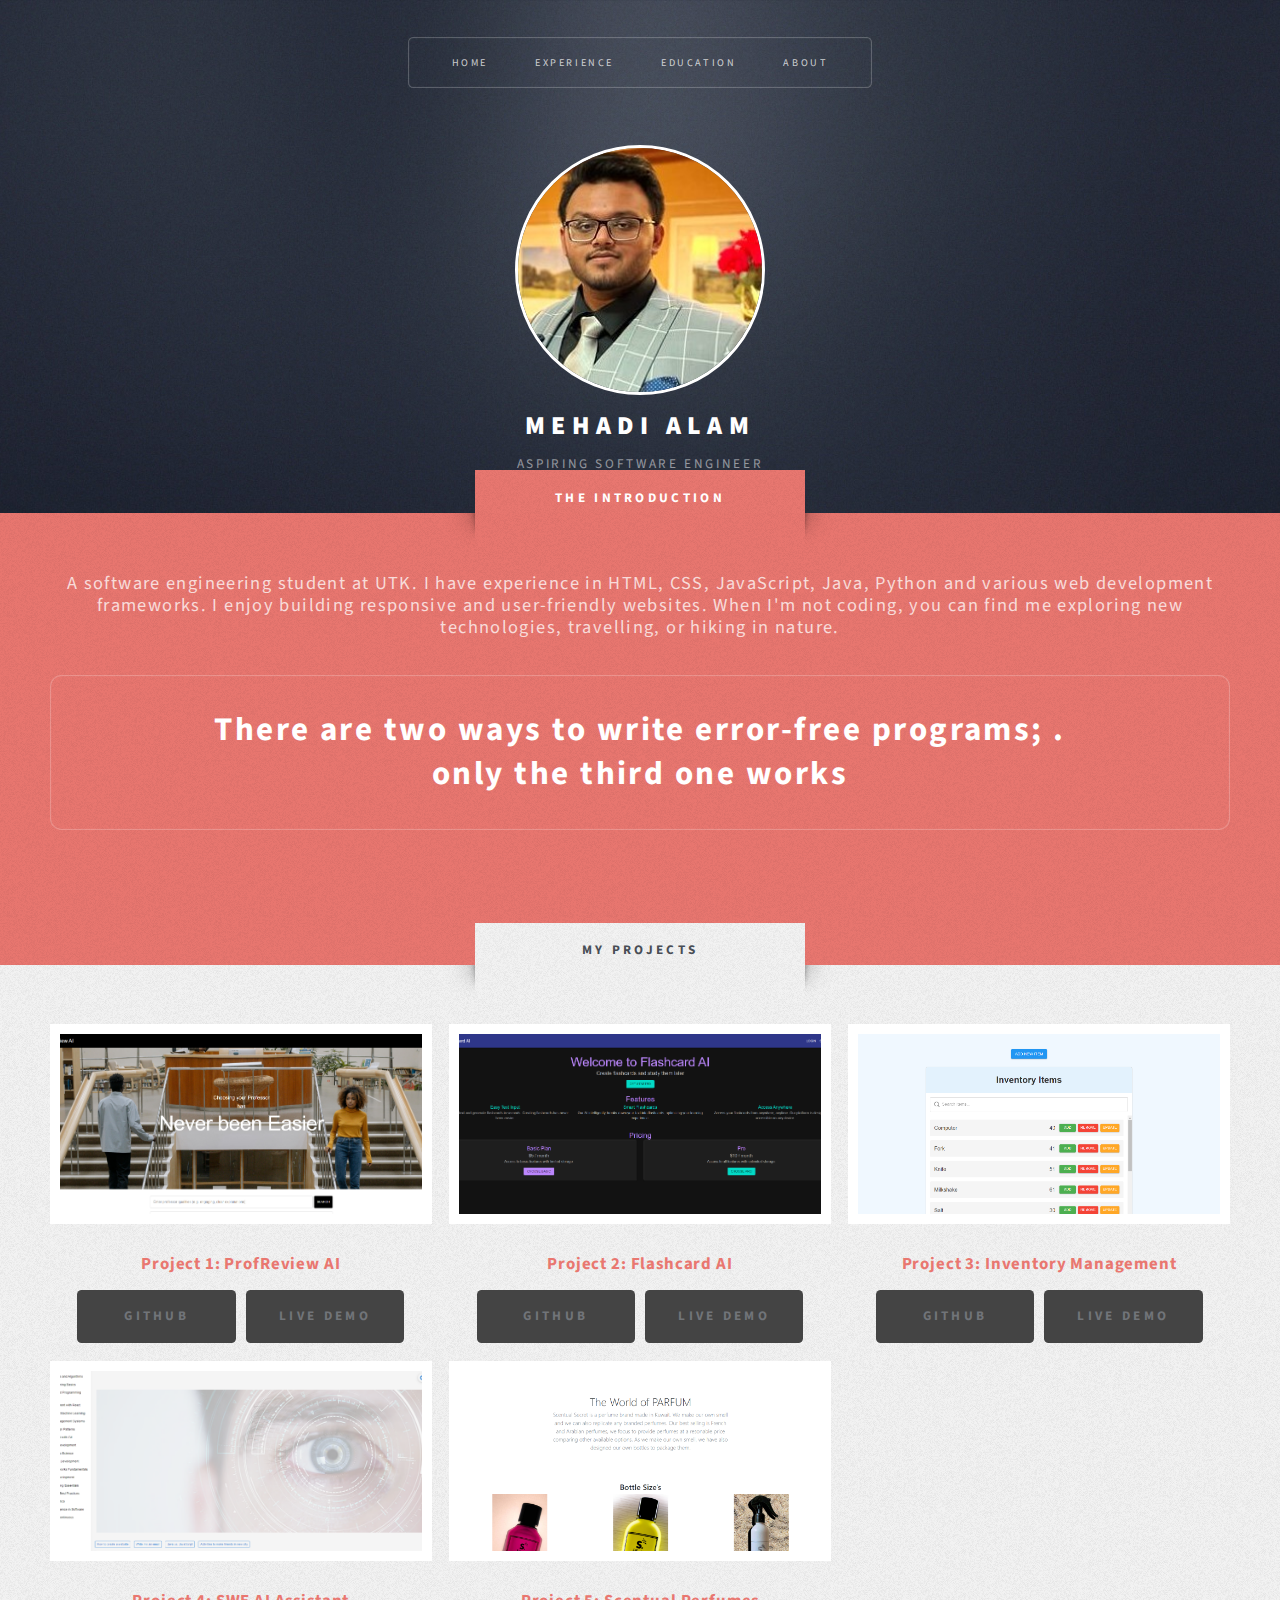
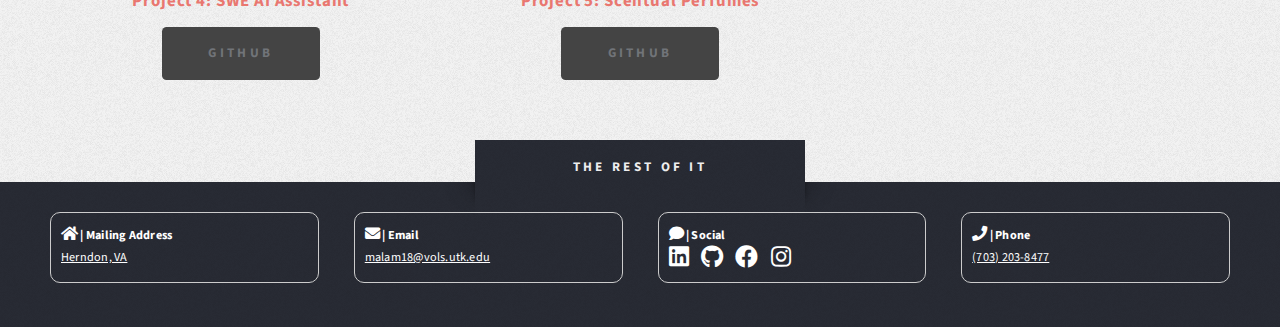
<file: index.html>
<!DOCTYPE HTML>
<html>

<head>
	<title>Mehadi Alam</title>
	<meta charset="utf-8" />
	<meta name="viewport" content="width=device-width, initial-scale=1, user-scalable=no" />
	<link rel="stylesheet" href="assets/css/main.css" />
	<style>
		/* Styles for the project section */
		.button-container {
			display: flex;
			justify-content: center;
			gap: 10px;
			margin-top: 15px;
		}

		.button.small {
			font-size: 0.8em;
			padding: 0.5em 1em;
			min-width: 100px;
		}

		.highlight .button.small {
			display: inline-block;
			text-align: center;
			text-decoration: none;
			transition: background-color 0.3s ease;
		}

		.highlight .button.small:hover {
			background-color: #4a4a4a;
			color: #fff;
		}

		/* Styles for profile picture */
		.profile-pic {
			width: 250px;
			height: 250px;
			margin: 0 auto 20px;
			border-radius: 50%;
			overflow: hidden;
			border: 3px solid #fff;
			position: relative;
		}

		.profile-pic img {
			width: 100%;
			height: 100%;
			object-fit: cover;
			position: absolute;
			top: 0;
			left: 0;
		}

		#logo {
			padding-top: 20px;
			text-align: center;
		}

		#header {
			padding-top: 50px;
		}

		.image.featured {
			width: 100%;
			height: 200px;
			/* Adjust this value as needed */
			overflow: hidden;
		}

		.image.featured img {
			width: 100%;
			height: 200px;
			/* Adjust this value as needed */
			object-fit: cover;
		}
	</style>
</head>

<body class="homepage is-preload">
	<div id="page-wrapper">

		<!-- Header -->
		<section id="header" class="wrapper">

			<!-- Logo -->
			<div id="logo">
				<div class="profile-pic">
					<img src="images/mehadi.jpg" alt="Mehadi Alam">
				</div>
				<h1><a href="index.html">Mehadi Alam</a></h1>
				<p>Aspiring Software Engineer</p>
			</div>

			<!-- Nav -->
			<nav id="nav">
				<ul>
					<li class="current"><a href="index.html">Home</a></li>
					<li><a href="experience.html">Experience</a></li>
					<li><a href="education.html">Education</a></li>
					<li><a href="about.html">About</a></li>
				</ul>
			</nav>

		</section>

		<!-- Intro -->
		<section id="intro" class="wrapper style1">
			<div class="title">The Introduction</div>
			<div class="container">
				<p class="style1">A software engineering student at UTK. I have experience in HTML, CSS, JavaScript,
					Java,
					Python and various web development frameworks. I enjoy building responsive and user-friendly
					websites.
					When I'm not coding, you can find me exploring new technologies, travelling, or hiking in nature.
				</p>
				<p class="style2">
					There are two ways to write error-free programs; .<br class="mobile-hide" />
					only the third one works <a href="http://html5up.net" class="nobr"></a>
				</p>
			</div>
		</section>

		<!-- Highlights -->
		<div id="highlights" class="section wrapper style3">
			<div class="title">My Projects</div>
			<div class="container">
				<div class="row gtr-50 gtr-uniform">
					<div class="col-4 col-12-medium">
						<div class="section highlight">
							<a href="#" class="image featured"><img src="images/profPreview.png" alt="Project 1" /></a>
							<h3><a href="#">Project 1: ProfReview AI</a></h3>
							<div class="button-container">
								<a href="https://github.com/mehdialam98/rmp-AI" class="button" target="_blank"
									rel="noopener noreferrer">GitHub</a>
								<a href="https://rmp-ai.vercel.app/" class="button" target="_blank"
									rel="noopener noreferrer">Live Demo</a>
							</div>
						</div>
					</div>
					<div class="col-4 col-12-medium">
						<div class="section highlight">
							<a href="#" class="image featured"><img src="images/flashcardPreview.png"
									alt="Project 2" /></a>
							<h3><a href="#">Project 2: Flashcard AI</a></h3>
							<div class="button-container">
								<a href="https://github.com/mehdialam98/team-flashcard" class="button" target="_blank"
									rel="noopener noreferrer">GitHub</a>
								<a href="https://team-flashcard.vercel.app/" class="button" target="_blank"
									rel="noopener noreferrer">Live Demo</a>
							</div>
						</div>
					</div>
					<div class="col-4 col-12-medium">
						<div class="section highlight">
							<a href="#" class="image featured"><img src="images/inventoryPreview.png"
									alt="Project 4" /></a>
							<h3><a href="#">Project 3: Inventory Management</a></h3>
							<div class="button-container">
								<a href="https://github.com/mehdialam98/inventory_management" class="button"
									target="_blank" rel="noopener noreferrer">GitHub</a>
								<a href="https://inventory-management-beige.vercel.app/" class="button" target="_blank"
									rel="noopener noreferrer">Live Demo</a>
							</div>
						</div>
					</div>
					<div class="col-4 col-12-medium">
						<div class="section highlight">
							<a href="#" class="image featured"><img src="images/sweAssistant.png" alt="Project 5" /></a>
							<h3><a href="https://github.com/umayrrai/botBuilders">Project 4: SWE AI Assistant</a></h3>
							<div class="button-container">
								<a href="https://github.com/umayrrai/botBuilders" class="button" target="_blank"
								rel="noopener noreferrer">GitHub</a>
								<!-- <a href="#" class="button">Live Demo</a> -->
							</div>
						</div>
					</div>
					<div class="col-4 col-12-medium">
						<div class="section highlight">
							<a href="#" class="image featured"><img src="images/landingPage.png" alt="Project 3" /></a>
							<h3><a href="#">Project 5: Scentual Perfumes</a></h3>
							<div class="button-container">
								<a href="https://github.com/mehdialam98/ScentualPerfumes" class="button" target="_blank"
									rel="noopener noreferrer">GitHub</a>
							</div>
						</div>
					</div>
					<!-- Placeholder for future projects -->
					<!-- <div class="col-4 col-12-medium">
						<div class="section highlight">
							<a href="#" class="image featured"><img src="images/placeholder.png"
									alt="Future Project" /></a>
							<h3><a href="#">Future Project</a></h3>
							<div class="button-container">
								<a href="#" class="button">Coming Soon</a>
							</div>
						</div>
					</div> -->
				</div>
			</div>
		</div>

		<!-- Footer -->
		<section id="footer" class="wrapper" style="padding: 2em 0;">
			<div class="title">The Rest Of It</div>
			<div class="container">
				<div class="row" style="display: flex; justify-content: space-between; flex-wrap: wrap;">
					<div class="col-3 col-6-medium col-12-small" style="margin-bottom: 1em;">
						<section style="border: 1px solid #ccc; padding: 10px; border-radius: 10px; height: 100%;">
							<h3 class="icon solid fa-home" style="font-size: smaller;"> | Mailing Address</h3>
							<p style="font-size: smaller;">
								<a href="https://www.google.com/maps/place/Herndon,+VA" target="_blank" rel="noopener noreferrer">Herndon, VA</a>
							</p>
						</section>
					</div>
					<div class="col-3 col-6-medium col-12-small" style="margin-bottom: 1em;">
						<section style="border: 1px solid #ccc; padding: 10px; border-radius: 10px; height: 100%;">
							<h3 class="icon solid fa-envelope" style="font-size: smaller;"> | Email</h3>
							<p style="font-size: smaller;">
								<a href="mailto:malam18@vols.utk.edu">malam18@vols.utk.edu</a>
							</p>
						</section>
					</div>
					<div class="col-3 col-6-medium col-12-small" style="margin-bottom: 1em;">
						<section style="border: 1px solid #ccc; padding: 10px; border-radius: 10px; height: 100%;">
							<h3 class="icon solid fa-comment" style="font-size: smaller;"> | Social</h3>
							<p style="font-size: smaller;">
								<a href="https://www.linkedin.com/in/mehadialam98/" class="icon brands fa-linkedin" target="_blank" rel="noopener noreferrer" style="font-size: 1.5em; margin-right: 10px;"></a>
								<a href="https://github.com/mehdialam98" class="icon brands fa-github" target="_blank" rel="noopener noreferrer" style="font-size: 1.5em; margin-right: 10px;"></a>
								<a href="https://www.facebook.com/mehdi.alam.786" class="icon brands fa-facebook" target="_blank" rel="noopener noreferrer" style="font-size: 1.5em; margin-right: 10px;"></a>
								<a href="https://www.instagram.com/mehdialam98/" class="icon brands fa-instagram" target="_blank" rel="noopener noreferrer" style="font-size: 1.5em;"></a>
							</p>
						</section>
					</div>
					<div class="col-3 col-6-medium col-12-small" style="margin-bottom: 1em;">
						<section style="border: 1px solid #ccc; padding: 10px; border-radius: 10px; height: 100%;">
							<h3 class="icon solid fa-phone" style="font-size: smaller;"> | Phone</h3>
							<p style="font-size: smaller;">
								<a href="tel:7032038477">(703) 203-8477</a>
							</p>
						</section>
					</div>
				</div>
			</div>
		</section>

	</div>

	<!-- Scripts -->
	<script src="assets/js/jquery.min.js"></script>
	<script src="assets/js/jquery.dropotron.min.js"></script>
	<script src="assets/js/browser.min.js"></script>
	<script src="assets/js/breakpoints.min.js"></script>
	<script src="assets/js/util.js"></script>
	<script src="assets/js/main.js"></script>

</body>

</html>
</file>
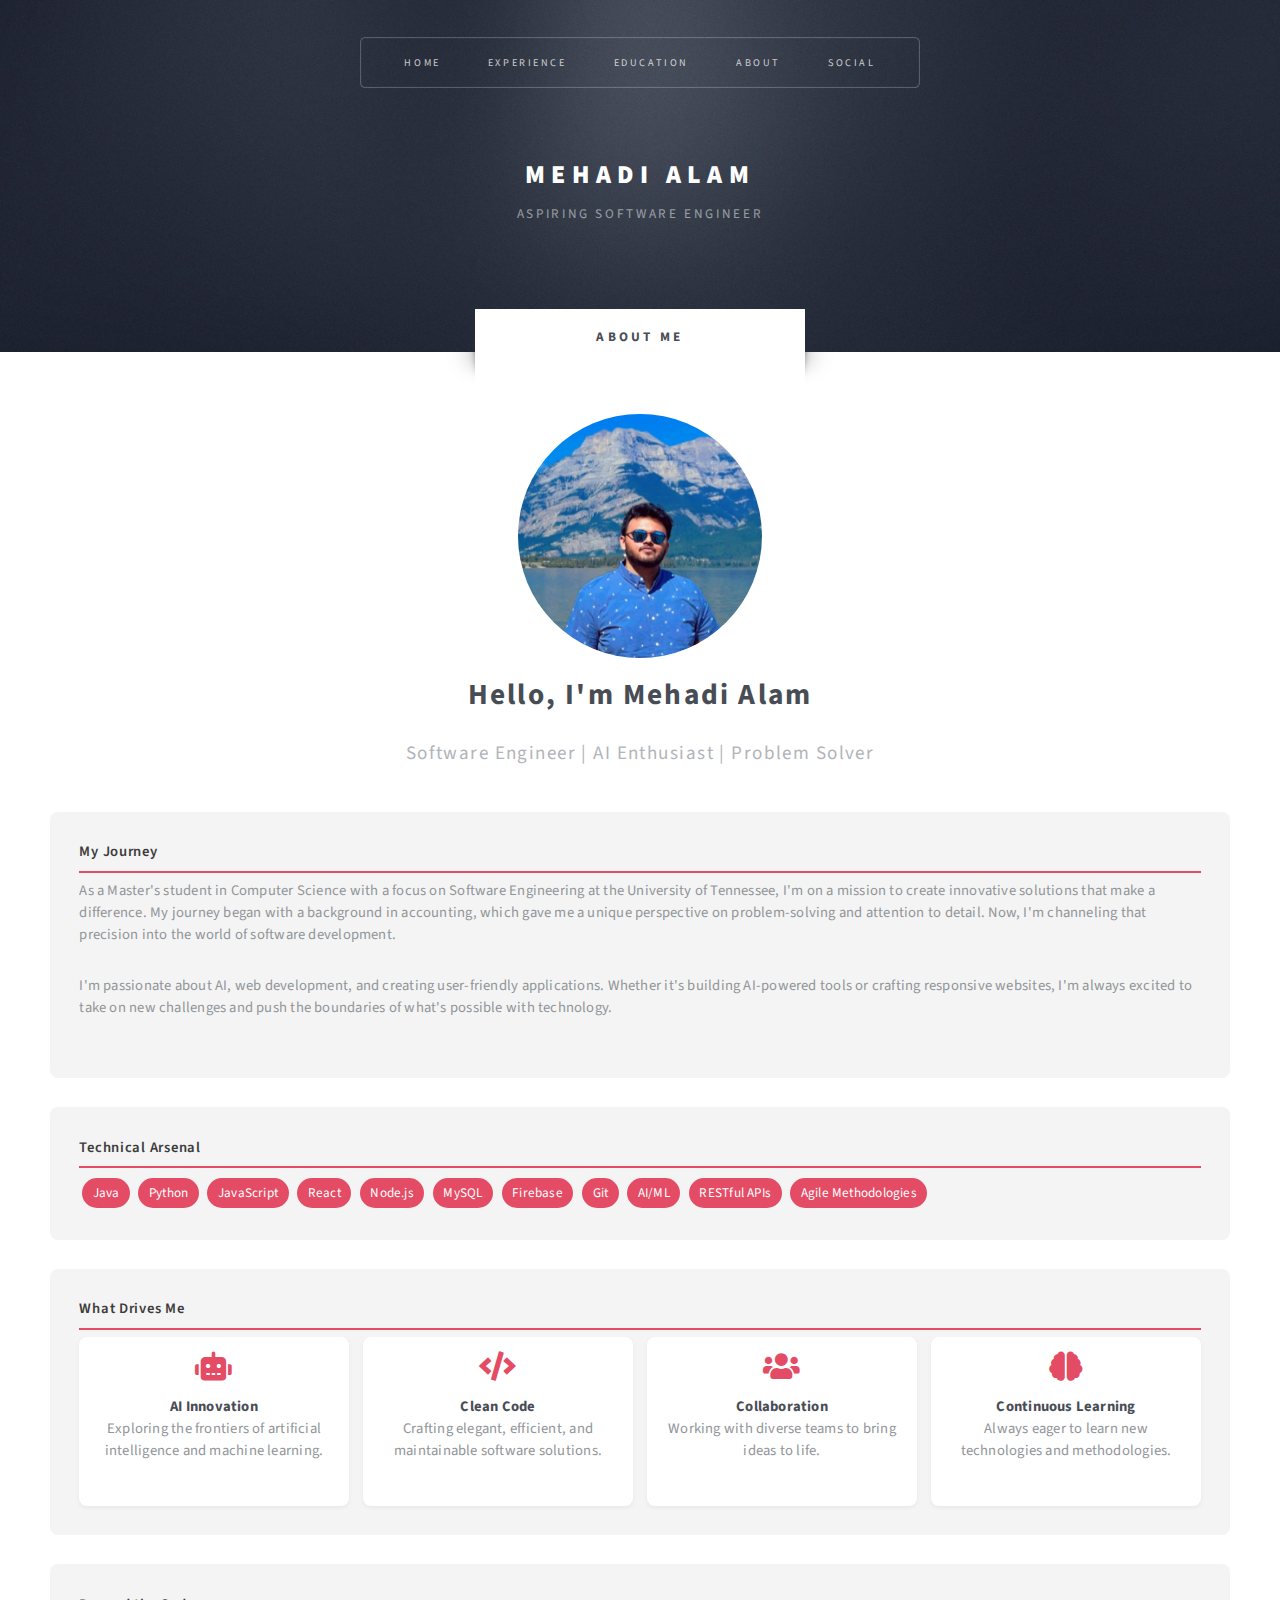
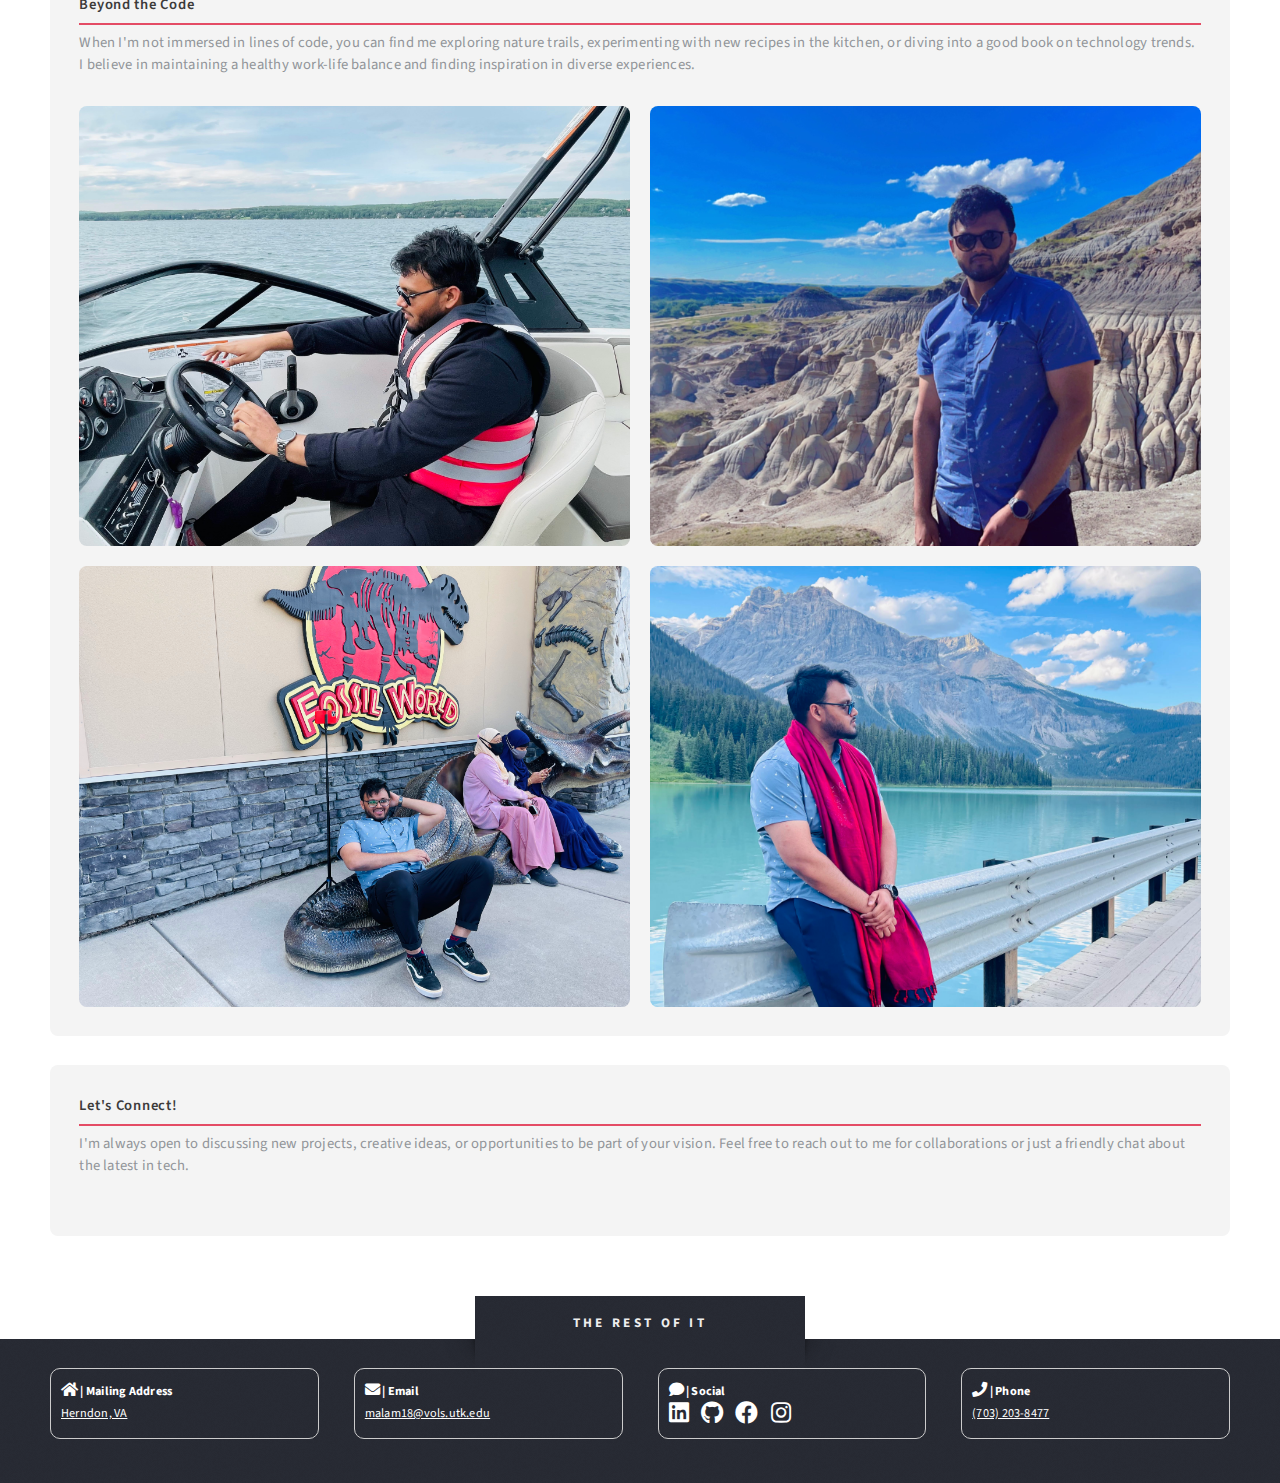
<file: about.html>
<!DOCTYPE HTML>
<html>
	<head>
		<title>Mehadi Alam - About Me</title>
		<meta charset="utf-8" />
		<meta name="viewport" content="width=device-width, initial-scale=1, user-scalable=no" />
		<link rel="stylesheet" href="assets/css/main.css" />
		<style>
			.about-container {
				background-color: #f4f4f4;
				border-radius: 8px;
				padding: 2em;
				margin-bottom: 2em;
			}
			.about-title {
				color: #3c3b3b;
				border-bottom: 2px solid #e44c65;
				padding-bottom: 0.5em;
				margin-bottom: 1em;
			}
			.skill-tag {
				display: inline-block;
				background-color: #e44c65;
				color: #fff;
				padding: 0.3em 0.8em;
				margin: 0.2em;
				border-radius: 20px;
				font-size: 0.9em;
			}
			.image-container {
				text-align: center;
				margin-bottom: 2em;
			}
			.image-container img {
				max-width: 100%;
				border-radius: 8px;
				box-shadow: 0 4px 8px rgba(0,0,0,0.1);
			}
			.interests-grid {
				display: grid;
				grid-template-columns: repeat(auto-fit, minmax(200px, 1fr));
				gap: 1em;
			}
			.interest-item {
				background-color: #fff;
				padding: 1em;
				border-radius: 8px;
				text-align: center;
				box-shadow: 0 2px 4px rgba(0,0,0,0.05);
			}
			.interest-item i {
				font-size: 2em;
				margin-bottom: 0.5em;
				color: #e44c65;
			}
            .image-container {
				width: 250px;
				height: 250px;
				margin: 0 auto 20px;
				border-radius: 50%;
				overflow: hidden;
				border: 3px solid #fff;
				position: relative;
			}
            .image-container img {
				width: 100%;
				height: 100%;
				object-fit: cover;
				position: absolute;
				top: 0;
				left: 0;
			}
            .hobby-images-grid {
                display: grid;
                grid-template-columns: repeat(2, 1fr);
                gap: 20px;
                margin-top: 20px;
            }

            .hobby-image {
                width: 100%;
                height: 0;
                padding-bottom: 80%; /* This creates a square aspect ratio */
                position: relative;
                overflow: hidden;
                border-radius: 8px;
            }

            .hobby-image img {
                position: absolute;
                top: 0;
                left: 0;
                width: 100%;
                height: 100%;
                object-fit: cover;
            }
		</style>
	</head>
	<body class="is-preload">
		<div id="page-wrapper">

			<!-- Header -->
				<section id="header" class="wrapper">
					<!-- Logo -->
						<div id="logo">
							<h1><a href="index.html">Mehadi Alam</a></h1>
							<p>Aspiring Software Engineer</p>
						</div>
					<!-- Nav -->
						<nav id="nav">
							<ul>
								<li><a href="index.html">Home</a></li>
								<li><a href="experience.html">Experience</a></li>
								<li><a href="education.html">Education</a></li>
								<li class="current"><a href="about.html">About</a></li>
								<li><a href="social.html">Social</a></li>
							</ul>
						</nav>
				</section>

			<!-- Main -->
				<div id="main" class="wrapper style2">
					<div class="title">About Me</div>
					<div class="container">
						<div id="content">
							<article class="box post">
								<div class="image-container">
									<img src="images/yolo.JPG" alt="Mehadi Alam" />
								</div>
								
								<header class="style1">
									<h2>Hello, I'm Mehadi Alam</h2>
									<p>Software Engineer | AI Enthusiast | Problem Solver</p>
								</header>
								
								<div class="about-container">
									<h3 class="about-title">My Journey</h3>
									<p>
										As a Master's student in Computer Science with a focus on Software Engineering at the University of Tennessee, I'm on a mission to create innovative solutions that make a difference. My journey began with a background in accounting, which gave me a unique perspective on problem-solving and attention to detail. Now, I'm channeling that precision into the world of software development.
									</p>
									<p>
										I'm passionate about AI, web development, and creating user-friendly applications. Whether it's building AI-powered tools or crafting responsive websites, I'm always excited to take on new challenges and push the boundaries of what's possible with technology.
									</p>
								</div>
								
								<div class="about-container">
									<h3 class="about-title">Technical Arsenal</h3>
									<div>
										<span class="skill-tag">Java</span>
										<span class="skill-tag">Python</span>
										<span class="skill-tag">JavaScript</span>
										<span class="skill-tag">React</span>
										<span class="skill-tag">Node.js</span>
										<span class="skill-tag">MySQL</span>
										<span class="skill-tag">Firebase</span>
										<span class="skill-tag">Git</span>
										<span class="skill-tag">AI/ML</span>
										<span class="skill-tag">RESTful APIs</span>
										<span class="skill-tag">Agile Methodologies</span>
									</div>
								</div>
								
								<div class="about-container">
									<h3 class="about-title">What Drives Me</h3>
									<div class="interests-grid">
										<div class="interest-item">
											<i class="fas fa-robot"></i>
											<h4>AI Innovation</h4>
											<p>Exploring the frontiers of artificial intelligence and machine learning.</p>
										</div>
										<div class="interest-item">
											<i class="fas fa-code"></i>
											<h4>Clean Code</h4>
											<p>Crafting elegant, efficient, and maintainable software solutions.</p>
										</div>
										<div class="interest-item">
											<i class="fas fa-users"></i>
											<h4>Collaboration</h4>
											<p>Working with diverse teams to bring ideas to life.</p>
										</div>
										<div class="interest-item">
											<i class="fas fa-brain"></i>
											<h4>Continuous Learning</h4>
											<p>Always eager to learn new technologies and methodologies.</p>
										</div>
									</div>
								</div>
								
								<div class="about-container">
									<h3 class="about-title">Beyond the Code</h3>
									<p>
										When I'm not immersed in lines of code, you can find me exploring nature trails, experimenting with new recipes in the kitchen, or diving into a good book on technology trends. I believe in maintaining a healthy work-life balance and finding inspiration in diverse experiences.
									</p>
									<div class="hobby-images-grid">
                                        <div class="hobby-image"><img src="images/hobby (1).HEIC" alt="Mehadi's Hobbies"></div>
                                        <div class="hobby-image"><img src="images/hobby (1).JPG" alt="Mehadi's Hobbies"></div>
                                        <div class="hobby-image"><img src="images/hobby (4).HEIC" alt="Mehadi's Hobbies"></div>
                                        <div class="hobby-image"><img src="images/hobby (5).HEIC" alt="Mehadi's Hobbies"></div>
                                    </div>
								</div>
								
								<div class="about-container">
									<h3 class="about-title">Let's Connect!</h3>
									<p>
										I'm always open to discussing new projects, creative ideas, or opportunities to be part of your vision. Feel free to reach out to me for collaborations or just a friendly chat about the latest in tech.
									</p>
								</div>
							</article>
						</div>
					</div>
				</div>

			<!-- Footer -->
			<section id="footer" class="wrapper" style="padding: 2em 0;">
				<div class="title">The Rest Of It</div>
				<div class="container">
					<div class="row" style="display: flex; justify-content: space-between; flex-wrap: wrap;">
						<div class="col-3 col-6-medium col-12-small" style="margin-bottom: 1em;">
							<section style="border: 1px solid #ccc; padding: 10px; border-radius: 10px; height: 100%;">
								<h3 class="icon solid fa-home" style="font-size: smaller;"> | Mailing Address</h3>
								<p style="font-size: smaller;">
									<a href="https://www.google.com/maps/place/Herndon,+VA" target="_blank" rel="noopener noreferrer">Herndon, VA</a>
								</p>
							</section>
						</div>
						<div class="col-3 col-6-medium col-12-small" style="margin-bottom: 1em;">
							<section style="border: 1px solid #ccc; padding: 10px; border-radius: 10px; height: 100%;">
								<h3 class="icon solid fa-envelope" style="font-size: smaller;"> | Email</h3>
								<p style="font-size: smaller;">
									<a href="mailto:malam18@vols.utk.edu">malam18@vols.utk.edu</a>
								</p>
							</section>
						</div>
						<div class="col-3 col-6-medium col-12-small" style="margin-bottom: 1em;">
							<section style="border: 1px solid #ccc; padding: 10px; border-radius: 10px; height: 100%;">
								<h3 class="icon solid fa-comment" style="font-size: smaller;"> | Social</h3>
								<p style="font-size: smaller;">
									<a href="https://www.linkedin.com/in/mehadialam98/" class="icon brands fa-linkedin" target="_blank" rel="noopener noreferrer" style="font-size: 1.5em; margin-right: 10px;"></a>
									<a href="https://github.com/mehdialam98" class="icon brands fa-github" target="_blank" rel="noopener noreferrer" style="font-size: 1.5em; margin-right: 10px;"></a>
									<a href="https://www.facebook.com/mehdi.alam.786" class="icon brands fa-facebook" target="_blank" rel="noopener noreferrer" style="font-size: 1.5em; margin-right: 10px;"></a>
									<a href="https://www.instagram.com/mehdialam98/" class="icon brands fa-instagram" target="_blank" rel="noopener noreferrer" style="font-size: 1.5em;"></a>
								</p>
							</section>
						</div>
						<div class="col-3 col-6-medium col-12-small" style="margin-bottom: 1em;">
							<section style="border: 1px solid #ccc; padding: 10px; border-radius: 10px; height: 100%;">
								<h3 class="icon solid fa-phone" style="font-size: smaller;"> | Phone</h3>
								<p style="font-size: smaller;">
									<a href="tel:7032038477">(703) 203-8477</a>
								</p>
							</section>
						</div>
					</div>
				</div>
			</section>

		</div>

		<!-- Scripts -->
			<script src="assets/js/jquery.min.js"></script>
			<script src="assets/js/jquery.dropotron.min.js"></script>
			<script src="assets/js/browser.min.js"></script>
			<script src="assets/js/breakpoints.min.js"></script>
			<script src="assets/js/util.js"></script>
			<script src="assets/js/main.js"></script>

	</body>
</html>
</file>
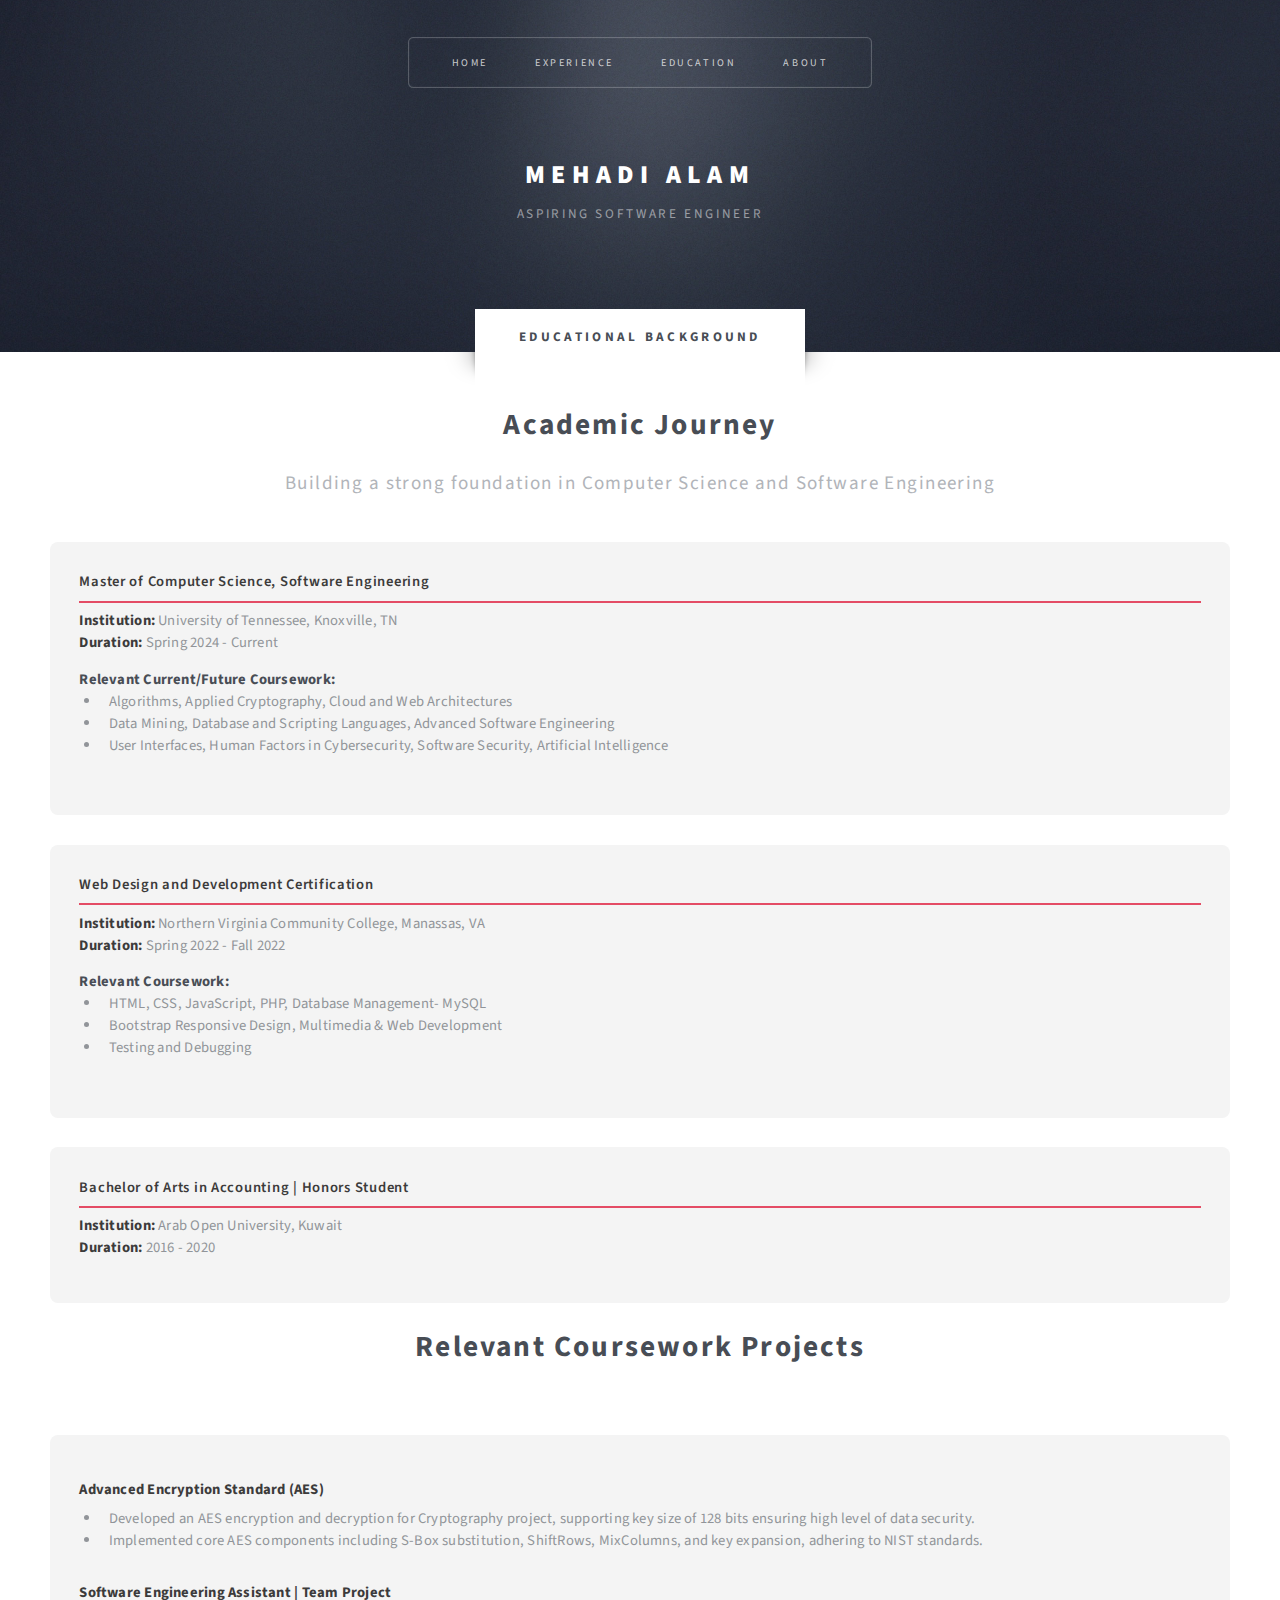
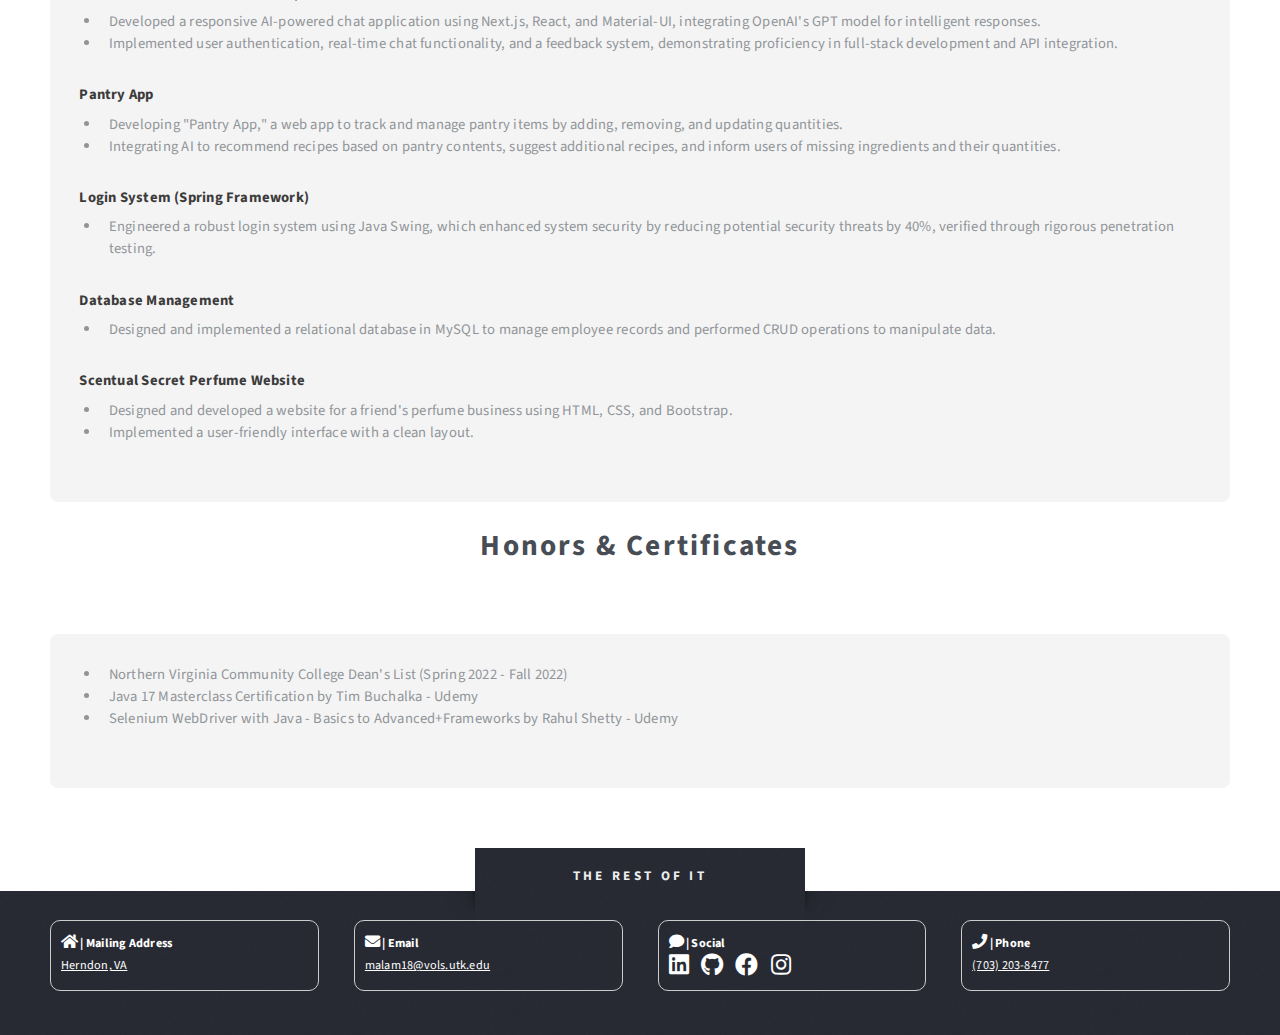
<file: education.html>
<!DOCTYPE HTML>
<html>
	<head>
		<title>Mehadi Alam - Education</title>
		<meta charset="utf-8" />
		<meta name="viewport" content="width=device-width, initial-scale=1, user-scalable=no" />
		<link rel="stylesheet" href="assets/css/main.css" />
		<style>
			.education-container {
				background-color: #f4f4f4;
				border-radius: 8px;
				padding: 2em;
				margin-bottom: 2em;
			}
			.education-title {
				color: #3c3b3b;
				border-bottom: 2px solid #e44c65;
				padding-bottom: 0.5em;
				margin-bottom: 1em;
			}
			.education-details {
				margin-bottom: 1em;
			}
			.education-details strong {
				color: #3c3b3b;
			}
			ul.education-points {
				list-style-type: disc;
				padding-left: 1.5em;
			}
			.project-title {
				color: #3c3b3b;
				margin-top: 1em;
				margin-bottom: 0.5em;
			}
		</style>
	</head>
	<body class="is-preload">
		<div id="page-wrapper">

			<!-- Header -->
				<section id="header" class="wrapper">

					<!-- Logo -->
						<div id="logo">
							<h1><a href="index.html">Mehadi Alam</a></h1>
							<p>Aspiring Software Engineer</p>
						</div>

					<!-- Nav -->
						<nav id="nav">
							<ul>
								<li><a href="index.html">Home</a></li>
								<li><a href="experience.html">Experience</a></li>
								<li class="current"><a href="education.html">Education</a></li>
								<li><a href="about.html">About</a></li>
							</ul>
						</nav>

				</section>

			<!-- Main -->
				<div id="main" class="wrapper style2">
					<div class="title">Educational Background</div>
					<div class="container">

						<!-- Content -->
							<div id="content">
								<article class="box post">
									<header class="style1">
										<h2>Academic Journey</h2>
										<p>Building a strong foundation in Computer Science and Software Engineering</p>
									</header>
									
									<div class="education-container">
										<h3 class="education-title">Master of Computer Science, Software Engineering</h3>
										<div class="education-details">
											<strong>Institution:</strong> University of Tennessee, Knoxville, TN<br>
											<strong>Duration:</strong> Spring 2024 - Current
										</div>
										<h4>Relevant Current/Future Coursework:</h4>
										<ul class="education-points">
											<li>Algorithms, Applied Cryptography, Cloud and Web Architectures</li>
											<li>Data Mining, Database and Scripting Languages, Advanced Software Engineering</li>
											<li>User Interfaces, Human Factors in Cybersecurity, Software Security, Artificial Intelligence</li>
										</ul>
									</div>

									<div class="education-container">
										<h3 class="education-title">Web Design and Development Certification</h3>
										<div class="education-details">
											<strong>Institution:</strong> Northern Virginia Community College, Manassas, VA<br>
											<strong>Duration:</strong> Spring 2022 - Fall 2022
										</div>
										<h4>Relevant Coursework:</h4>
										<ul class="education-points">
											<li>HTML, CSS, JavaScript, PHP, Database Management- MySQL</li>
											<li>Bootstrap Responsive Design, Multimedia & Web Development</li>
											<li>Testing and Debugging</li>
										</ul>
									</div>

									<div class="education-container">
										<h3 class="education-title">Bachelor of Arts in Accounting | Honors Student</h3>
										<div class="education-details">
											<strong>Institution:</strong> Arab Open University, Kuwait<br>
											<strong>Duration:</strong> 2016 - 2020
										</div>
									</div>

									<header class="style1">
										<h2>Relevant Coursework Projects</h2>
									</header>
									
									<div class="education-container">
										<h4 class="project-title">Advanced Encryption Standard (AES)</h4>
										<ul class="education-points">
											<li>Developed an AES encryption and decryption for Cryptography project, supporting key size of 128 bits ensuring high level of data security.</li>
											<li>Implemented core AES components including S-Box substitution, ShiftRows, MixColumns, and key expansion, adhering to NIST standards.</li>
										</ul>

										<h4 class="project-title">Software Engineering Assistant | Team Project</h4>
										<ul class="education-points">
											<li>Developed a responsive AI-powered chat application using Next.js, React, and Material-UI, integrating OpenAI's GPT model for intelligent responses.</li>
											<li>Implemented user authentication, real-time chat functionality, and a feedback system, demonstrating proficiency in full-stack development and API integration.</li>
										</ul>

										<h4 class="project-title">Pantry App</h4>
										<ul class="education-points">
											<li>Developing "Pantry App," a web app to track and manage pantry items by adding, removing, and updating quantities.</li>
											<li>Integrating AI to recommend recipes based on pantry contents, suggest additional recipes, and inform users of missing ingredients and their quantities.</li>
										</ul>

										<h4 class="project-title">Login System (Spring Framework)</h4>
										<ul class="education-points">
											<li>Engineered a robust login system using Java Swing, which enhanced system security by reducing potential security threats by 40%, verified through rigorous penetration testing.</li>
										</ul>

										<h4 class="project-title">Database Management</h4>
										<ul class="education-points">
											<li>Designed and implemented a relational database in MySQL to manage employee records and performed CRUD operations to manipulate data.</li>
										</ul>

										<h4 class="project-title">Scentual Secret Perfume Website</h4>
										<ul class="education-points">
											<li>Designed and developed a website for a friend's perfume business using HTML, CSS, and Bootstrap.</li>
											<li>Implemented a user-friendly interface with a clean layout.</li>
										</ul>
									</div>

									<header class="style1">
										<h2>Honors & Certificates</h2>
									</header>
									
									<div class="education-container">
										<ul class="education-points">
											<li>Northern Virginia Community College Dean's List (Spring 2022 - Fall 2022)</li>
											<li>Java 17 Masterclass Certification by Tim Buchalka - Udemy</li>
											<li>Selenium WebDriver with Java - Basics to Advanced+Frameworks by Rahul Shetty - Udemy</li>
										</ul>
									</div>

								</article>
							</div>

					</div>
				</div>

			<!-- Footer -->
			<section id="footer" class="wrapper" style="padding: 2em 0;">
				<div class="title">The Rest Of It</div>
				<div class="container">
					<div class="row" style="display: flex; justify-content: space-between; flex-wrap: wrap;">
						<div class="col-3 col-6-medium col-12-small" style="margin-bottom: 1em;">
							<section style="border: 1px solid #ccc; padding: 10px; border-radius: 10px; height: 100%;">
								<h3 class="icon solid fa-home" style="font-size: smaller;"> | Mailing Address</h3>
								<p style="font-size: smaller;">
									<a href="https://www.google.com/maps/place/Herndon,+VA" target="_blank" rel="noopener noreferrer">Herndon, VA</a>
								</p>
							</section>
						</div>
						<div class="col-3 col-6-medium col-12-small" style="margin-bottom: 1em;">
							<section style="border: 1px solid #ccc; padding: 10px; border-radius: 10px; height: 100%;">
								<h3 class="icon solid fa-envelope" style="font-size: smaller;"> | Email</h3>
								<p style="font-size: smaller;">
									<a href="mailto:malam18@vols.utk.edu">malam18@vols.utk.edu</a>
								</p>
							</section>
						</div>
						<div class="col-3 col-6-medium col-12-small" style="margin-bottom: 1em;">
							<section style="border: 1px solid #ccc; padding: 10px; border-radius: 10px; height: 100%;">
								<h3 class="icon solid fa-comment" style="font-size: smaller;"> | Social</h3>
								<p style="font-size: smaller;">
									<a href="https://www.linkedin.com/in/mehadialam98/" class="icon brands fa-linkedin" target="_blank" rel="noopener noreferrer" style="font-size: 1.5em; margin-right: 10px;"></a>
									<a href="https://github.com/mehdialam98" class="icon brands fa-github" target="_blank" rel="noopener noreferrer" style="font-size: 1.5em; margin-right: 10px;"></a>
									<a href="https://www.facebook.com/mehdi.alam.786" class="icon brands fa-facebook" target="_blank" rel="noopener noreferrer" style="font-size: 1.5em; margin-right: 10px;"></a>
									<a href="https://www.instagram.com/mehdialam98/" class="icon brands fa-instagram" target="_blank" rel="noopener noreferrer" style="font-size: 1.5em;"></a>
								</p>
							</section>
						</div>
						<div class="col-3 col-6-medium col-12-small" style="margin-bottom: 1em;">
							<section style="border: 1px solid #ccc; padding: 10px; border-radius: 10px; height: 100%;">
								<h3 class="icon solid fa-phone" style="font-size: smaller;"> | Phone</h3>
								<p style="font-size: smaller;">
									<a href="tel:7032038477">(703) 203-8477</a>
								</p>
							</section>
						</div>
					</div>
				</div>
			</section>

		</div>

		<!-- Scripts -->
			<script src="assets/js/jquery.min.js"></script>
			<script src="assets/js/jquery.dropotron.min.js"></script>
			<script src="assets/js/browser.min.js"></script>
			<script src="assets/js/breakpoints.min.js"></script>
			<script src="assets/js/util.js"></script>
			<script src="assets/js/main.js"></script>

	</body>
</html>
</file>
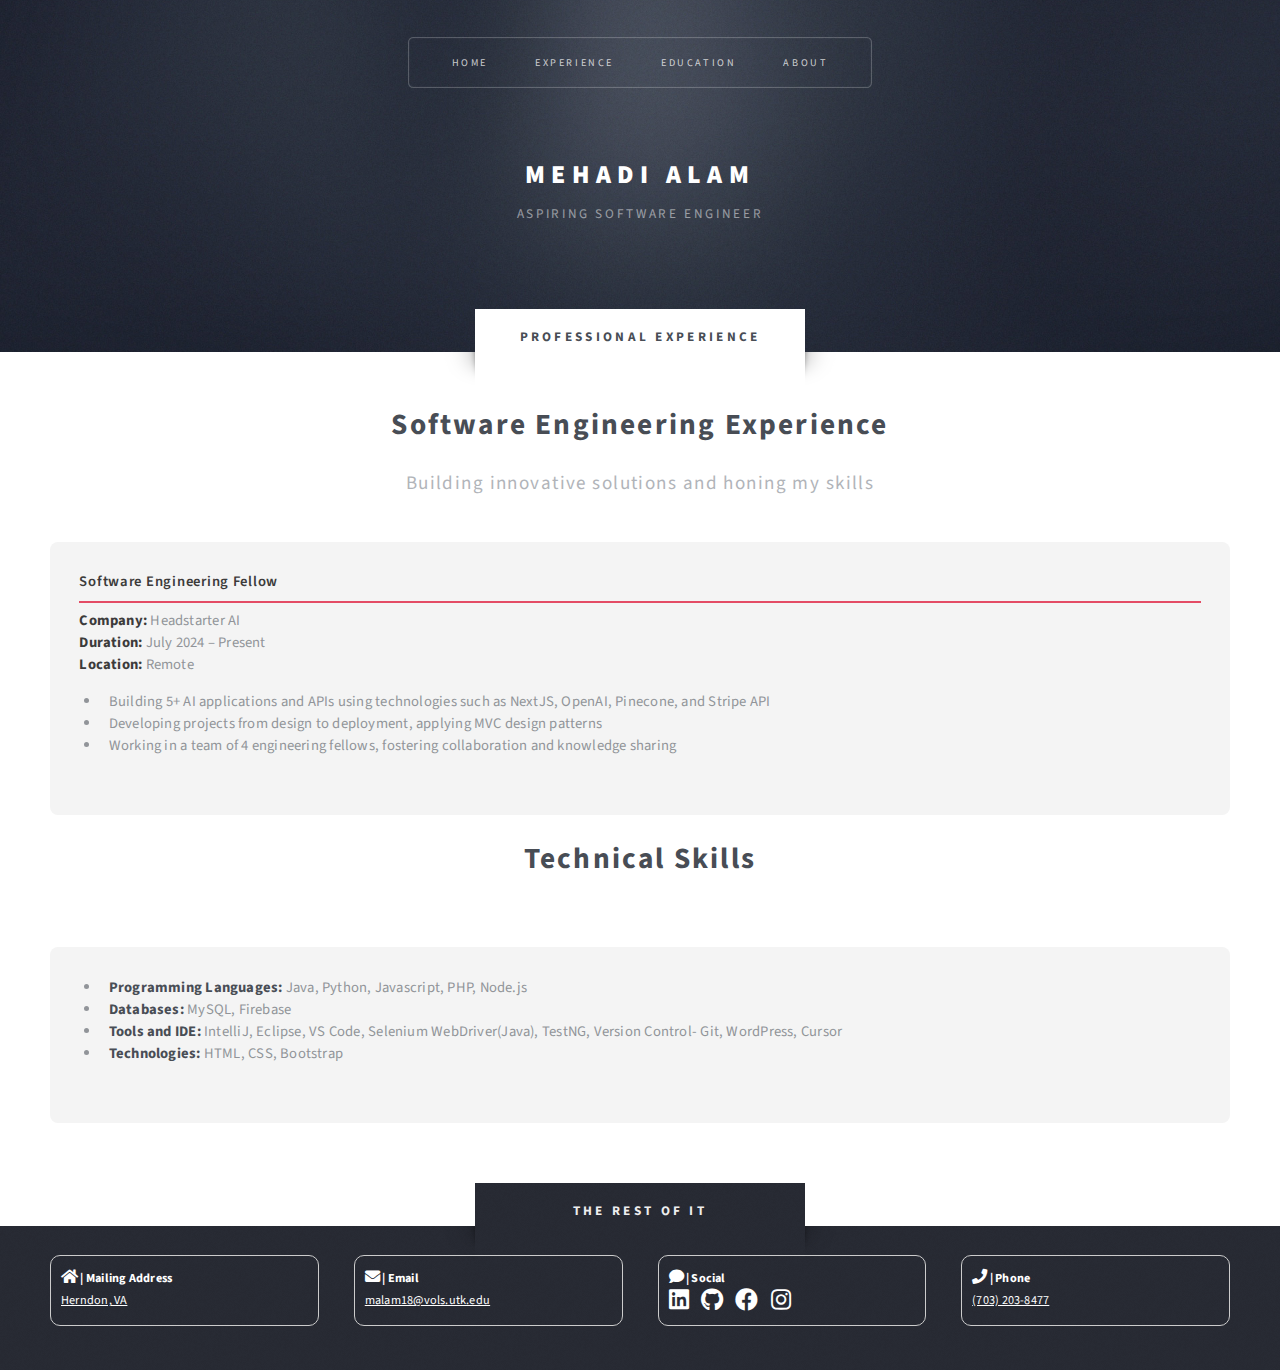
<file: experience.html>
<!DOCTYPE HTML>
<html>

<head>
	<title>Mehadi Alam - Experience</title>
	<meta charset="utf-8" />
	<meta name="viewport" content="width=device-width, initial-scale=1, user-scalable=no" />
	<link rel="stylesheet" href="assets/css/main.css" />
	<style>
		.experience-container {
			background-color: #f4f4f4;
			border-radius: 8px;
			padding: 2em;
			margin-bottom: 2em;
		}

		.experience-title {
			color: #3c3b3b;
			border-bottom: 2px solid #e44c65;
			padding-bottom: 0.5em;
			margin-bottom: 1em;
		}

		.experience-details {
			margin-bottom: 1em;
		}

		.experience-details strong {
			color: #3c3b3b;
		}

		ul.experience-points {
			list-style-type: disc;
			padding-left: 1.5em;
		}
	</style>
</head>

<body class="is-preload">
	<div id="page-wrapper">

		<!-- Header -->
		<section id="header" class="wrapper">

			<!-- Logo -->
			<div id="logo">
				<h1><a href="index.html">Mehadi Alam</a></h1>
				<p>Aspiring Software Engineer</p>
			</div>

			<!-- Nav -->
			<nav id="nav">
				<ul>
					<li><a href="index.html">Home</a></li>
					<li class="current"><a href="experience.html">Experience</a></li>
					<li><a href="education.html">Education</a></li>
					<li><a href="about.html">About</a></li>
				</ul>
			</nav>

		</section>

		<!-- Main -->
		<div id="main" class="wrapper style2">
			<div class="title">Professional Experience</div>
			<div class="container">

				<!-- Content -->
				<div id="content">
					<article class="box post">
						<header class="style1">
							<h2>Software Engineering Experience</h2>
							<p>Building innovative solutions and honing my skills</p>
						</header>

						<div class="experience-container">
							<h3 class="experience-title">Software Engineering Fellow</h3>
							<div class="experience-details">
								<strong>Company:</strong> Headstarter AI<br>
								<strong>Duration:</strong> July 2024 – Present<br>
								<strong>Location:</strong> Remote
							</div>
							<ul class="experience-points">
								<li>Building 5+ AI applications and APIs using technologies such as NextJS, OpenAI,
									Pinecone, and Stripe API</li>
								<li>Developing projects from design to deployment, applying MVC design patterns</li>
								<li>Working in a team of 4 engineering fellows, fostering collaboration and knowledge
									sharing</li>
							</ul>
						</div>

						<header class="style1">
							<h2>Technical Skills</h2>
						</header>
						<div class="experience-container">
							<ul class="experience-points">
								<li><strong>Programming Languages:</strong> Java, Python, Javascript, PHP, Node.js</li>
								<li><strong>Databases:</strong> MySQL, Firebase</li>
								<li><strong>Tools and IDE:</strong> IntelliJ, Eclipse, VS Code, Selenium
									WebDriver(Java), TestNG, Version Control- Git, WordPress, Cursor</li>
								<li><strong>Technologies:</strong> HTML, CSS, Bootstrap</li>
							</ul>
						</div>

					</article>
				</div>

			</div>
		</div>

		<!-- Footer -->
		<section id="footer" class="wrapper" style="padding: 2em 0;">
			<div class="title">The Rest Of It</div>
			<div class="container">
				<div class="row" style="display: flex; justify-content: space-between; flex-wrap: wrap;">
					<div class="col-3 col-6-medium col-12-small" style="margin-bottom: 1em;">
						<section style="border: 1px solid #ccc; padding: 10px; border-radius: 10px; height: 100%;">
							<h3 class="icon solid fa-home" style="font-size: smaller;"> | Mailing Address</h3>
							<p style="font-size: smaller;">
								<a href="https://www.google.com/maps/place/Herndon,+VA" target="_blank" rel="noopener noreferrer">Herndon, VA</a>
							</p>
						</section>
					</div>
					<div class="col-3 col-6-medium col-12-small" style="margin-bottom: 1em;">
						<section style="border: 1px solid #ccc; padding: 10px; border-radius: 10px; height: 100%;">
							<h3 class="icon solid fa-envelope" style="font-size: smaller;"> | Email</h3>
							<p style="font-size: smaller;">
								<a href="mailto:malam18@vols.utk.edu">malam18@vols.utk.edu</a>
							</p>
						</section>
					</div>
					<div class="col-3 col-6-medium col-12-small" style="margin-bottom: 1em;">
						<section style="border: 1px solid #ccc; padding: 10px; border-radius: 10px; height: 100%;">
							<h3 class="icon solid fa-comment" style="font-size: smaller;"> | Social</h3>
							<p style="font-size: smaller;">
								<a href="https://www.linkedin.com/in/mehadialam98/" class="icon brands fa-linkedin" target="_blank" rel="noopener noreferrer" style="font-size: 1.5em; margin-right: 10px;"></a>
								<a href="https://github.com/mehdialam98" class="icon brands fa-github" target="_blank" rel="noopener noreferrer" style="font-size: 1.5em; margin-right: 10px;"></a>
								<a href="https://www.facebook.com/mehdi.alam.786" class="icon brands fa-facebook" target="_blank" rel="noopener noreferrer" style="font-size: 1.5em; margin-right: 10px;"></a>
								<a href="https://www.instagram.com/mehdialam98/" class="icon brands fa-instagram" target="_blank" rel="noopener noreferrer" style="font-size: 1.5em;"></a>
							</p>
						</section>
					</div>
					<div class="col-3 col-6-medium col-12-small" style="margin-bottom: 1em;">
						<section style="border: 1px solid #ccc; padding: 10px; border-radius: 10px; height: 100%;">
							<h3 class="icon solid fa-phone" style="font-size: smaller;"> | Phone</h3>
							<p style="font-size: smaller;">
								<a href="tel:7032038477">(703) 203-8477</a>
							</p>
						</section>
					</div>
				</div>
			</div>
		</section>

	</div>

	<!-- Scripts -->
	<script src="assets/js/jquery.min.js"></script>
	<script src="assets/js/jquery.dropotron.min.js"></script>
	<script src="assets/js/browser.min.js"></script>
	<script src="assets/js/breakpoints.min.js"></script>
	<script src="assets/js/util.js"></script>
	<script src="assets/js/main.js"></script>

</body>

</html>
</file>
<file: assets/css/main.css>
@import url("fontawesome-all.min.css");
@import url("https://fonts.googleapis.com/css?family=Source+Sans+Pro:400,400italic,700,900");

/*
	Escape Velocity by HTML5 UP
	html5up.net | @ajlkn
	Free for personal and commercial use under the CCA 3.0 license (html5up.net/license)
*/

html, body, div, span, applet, object,
iframe, h1, h2, h3, h4, h5, h6, p, blockquote,
pre, a, abbr, acronym, address, big, cite,
code, del, dfn, em, img, ins, kbd, q, s, samp,
small, strike, strong, sub, sup, tt, var, b,
u, i, center, dl, dt, dd, ol, ul, li, fieldset,
form, label, legend, table, caption, tbody,
tfoot, thead, tr, th, td, article, aside,
canvas, details, embed, figure, figcaption,
footer, header, hgroup, menu, nav, output, ruby,
section, summary, time, mark, audio, video {
	margin: 0;
	padding: 0;
	border: 0;
	font-size: 100%;
	font: inherit;
	vertical-align: baseline;}

article, aside, details, figcaption, figure,
footer, header, hgroup, menu, nav, section {
	display: block;}

body {
	line-height: 1;
}

ol, ul {
	list-style: none;
}

blockquote, q {
	quotes: none;
}

	blockquote:before, blockquote:after, q:before, q:after {
		content: '';
		content: none;
	}

table {
	border-collapse: collapse;
	border-spacing: 0;
}

body {
	-webkit-text-size-adjust: none;
}

mark {
	background-color: transparent;
	color: inherit;
}

input::-moz-focus-inner {
	border: 0;
	padding: 0;
}

input, select, textarea {
	-moz-appearance: none;
	-webkit-appearance: none;
	-ms-appearance: none;
	appearance: none;
}

/* Basic */

	@-ms-viewport {
		width: device-width;
	}

	html {
		box-sizing: border-box;
	}

	*, *:before, *:after {
		box-sizing: inherit;
	}

	body.is-preload *, body.is-preload *:before, body.is-preload *:after {
		-moz-animation: none !important;
		-webkit-animation: none !important;
		-ms-animation: none !important;
		animation: none !important;
		-moz-transition: none !important;
		-webkit-transition: none !important;
		-ms-transition: none !important;
		transition: none !important;
	}

	body, input, textarea, select {
		font-family: 'Source Sans Pro', sans-serif;
		font-weight: 400;
		color: #919499;
		font-size: 14pt;
		line-height: 1.75em;
		letter-spacing: 0.025em;
	}

	h1, h2, h3, h4, h5, h6 {
		font-weight: 700;
		color: #484d55;
	}

		h1 a, h2 a, h3 a, h4 a, h5 a, h6 a {
			color: inherit;
			text-decoration: none;
		}

	a {
		-moz-transition: color .25s ease-in-out;
		-webkit-transition: color .25s ease-in-out;
		-ms-transition: color .25s ease-in-out;
		transition: color .25s ease-in-out;
		text-decoration: underline;
		color: #717479;
	}

		a:hover {
			text-decoration: none;
		}

	strong, b {
		font-weight: 700;
		color: #484d55;
	}

	blockquote {
		border-left: solid 0.5em #ddd;
		padding: 1em 0 1em 2em;
		font-style: italic;
	}

	em, i {
		font-style: italic;
	}

	hr {
		border: 0;
		border-top: solid 1px #ddd;
		margin: 2em 0 2em 0;
	}

	sub {
		position: relative;
		top: 0.5em;
		font-size: 0.8em;
	}

	sup {
		position: relative;
		top: -0.5em;
		font-size: 0.8em;
	}

	.nobr {
		white-space: nowrap;
	}

	br.clear {
		clear: both;
	}

	p, ul, ol, dl, table, blockquote, form {
		margin-bottom: 2em;
	}

/* Container */

	.container {
		margin: 0 auto;
		max-width: 100%;
		width: 68em;
	}

		@media screen and (max-width: 1680px) {

			.container {
				width: 70em;
			}

		}

		@media screen and (max-width: 1280px) {

			.container {
				width: calc(100% - 100px);
			}

		}

		@media screen and (max-width: 980px) {

			.container {
				width: calc(100% - 100px);
			}

		}

		@media screen and (max-width: 736px) {

			.container {
				width: calc(100% - 40px);
			}

		}

/* Row */

	.row {
		display: flex;
		flex-wrap: wrap;
		box-sizing: border-box;
		align-items: stretch;
	}

		.row > * {
			box-sizing: border-box;
		}

		.row.gtr-uniform > * > :last-child {
			margin-bottom: 0;
		}

		.row.aln-left {
			justify-content: flex-start;
		}

		.row.aln-center {
			justify-content: center;
		}

		.row.aln-right {
			justify-content: flex-end;
		}

		.row.aln-top {
			align-items: flex-start;
		}

		.row.aln-middle {
			align-items: center;
		}

		.row.aln-bottom {
			align-items: flex-end;
		}

		.row > .imp {
			order: -1;
		}

		.row > .col-1 {
			width: 8.33333%;
		}

		.row > .off-1 {
			margin-left: 8.33333%;
		}

		.row > .col-2 {
			width: 16.66667%;
		}

		.row > .off-2 {
			margin-left: 16.66667%;
		}

		.row > .col-3 {
			width: 25%;
		}

		.row > .off-3 {
			margin-left: 25%;
		}

		.row > .col-4 {
			width: 33.33333%;
		}

		.row > .off-4 {
			margin-left: 33.33333%;
		}

		.row > .col-5 {
			width: 41.66667%;
		}

		.row > .off-5 {
			margin-left: 41.66667%;
		}

		.row > .col-6 {
			width: 50%;
		}

		.row > .off-6 {
			margin-left: 50%;
		}

		.row > .col-7 {
			width: 58.33333%;
		}

		.row > .off-7 {
			margin-left: 58.33333%;
		}

		.row > .col-8 {
			width: 66.66667%;
		}

		.row > .off-8 {
			margin-left: 66.66667%;
		}

		.row > .col-9 {
			width: 75%;
		}

		.row > .off-9 {
			margin-left: 75%;
		}

		.row > .col-10 {
			width: 83.33333%;
		}

		.row > .off-10 {
			margin-left: 83.33333%;
		}

		.row > .col-11 {
			width: 91.66667%;
		}

		.row > .off-11 {
			margin-left: 91.66667%;
		}

		.row > .col-12 {
			width: 100%;
		}

		.row > .off-12 {
			margin-left: 100%;
		}

		.row.gtr-0 {
			margin-top: 0px;
			margin-left: 0px;
		}

			.row.gtr-0 > * {
				padding: 0px 0 0 0px;
			}

			.row.gtr-0.gtr-uniform {
				margin-top: 0px;
			}

				.row.gtr-0.gtr-uniform > * {
					padding-top: 0px;
				}

		.row.gtr-25 {
			margin-top: -12.5px;
			margin-left: -12.5px;
		}

			.row.gtr-25 > * {
				padding: 12.5px 0 0 12.5px;
			}

			.row.gtr-25.gtr-uniform {
				margin-top: -12.5px;
			}

				.row.gtr-25.gtr-uniform > * {
					padding-top: 12.5px;
				}

		.row.gtr-50 {
			margin-top: -25px;
			margin-left: -25px;
		}

			.row.gtr-50 > * {
				padding: 25px 0 0 25px;
			}

			.row.gtr-50.gtr-uniform {
				margin-top: -25px;
			}

				.row.gtr-50.gtr-uniform > * {
					padding-top: 25px;
				}

		.row {
			margin-top: -50px;
			margin-left: -50px;
		}

			.row > * {
				padding: 50px 0 0 50px;
			}

			.row.gtr-uniform {
				margin-top: -50px;
			}

				.row.gtr-uniform > * {
					padding-top: 50px;
				}

		.row.gtr-150 {
			margin-top: -75px;
			margin-left: -75px;
		}

			.row.gtr-150 > * {
				padding: 75px 0 0 75px;
			}

			.row.gtr-150.gtr-uniform {
				margin-top: -75px;
			}

				.row.gtr-150.gtr-uniform > * {
					padding-top: 75px;
				}

		.row.gtr-200 {
			margin-top: -100px;
			margin-left: -100px;
		}

			.row.gtr-200 > * {
				padding: 100px 0 0 100px;
			}

			.row.gtr-200.gtr-uniform {
				margin-top: -100px;
			}

				.row.gtr-200.gtr-uniform > * {
					padding-top: 100px;
				}

		@media screen and (max-width: 1680px) {

			.row {
				display: flex;
				flex-wrap: wrap;
				box-sizing: border-box;
				align-items: stretch;
			}

				.row > * {
					box-sizing: border-box;
				}

				.row.gtr-uniform > * > :last-child {
					margin-bottom: 0;
				}

				.row.aln-left {
					justify-content: flex-start;
				}

				.row.aln-center {
					justify-content: center;
				}

				.row.aln-right {
					justify-content: flex-end;
				}

				.row.aln-top {
					align-items: flex-start;
				}

				.row.aln-middle {
					align-items: center;
				}

				.row.aln-bottom {
					align-items: flex-end;
				}

				.row > .imp-xlarge {
					order: -1;
				}

				.row > .col-1-xlarge {
					width: 8.33333%;
				}

				.row > .off-1-xlarge {
					margin-left: 8.33333%;
				}

				.row > .col-2-xlarge {
					width: 16.66667%;
				}

				.row > .off-2-xlarge {
					margin-left: 16.66667%;
				}

				.row > .col-3-xlarge {
					width: 25%;
				}

				.row > .off-3-xlarge {
					margin-left: 25%;
				}

				.row > .col-4-xlarge {
					width: 33.33333%;
				}

				.row > .off-4-xlarge {
					margin-left: 33.33333%;
				}

				.row > .col-5-xlarge {
					width: 41.66667%;
				}

				.row > .off-5-xlarge {
					margin-left: 41.66667%;
				}

				.row > .col-6-xlarge {
					width: 50%;
				}

				.row > .off-6-xlarge {
					margin-left: 50%;
				}

				.row > .col-7-xlarge {
					width: 58.33333%;
				}

				.row > .off-7-xlarge {
					margin-left: 58.33333%;
				}

				.row > .col-8-xlarge {
					width: 66.66667%;
				}

				.row > .off-8-xlarge {
					margin-left: 66.66667%;
				}

				.row > .col-9-xlarge {
					width: 75%;
				}

				.row > .off-9-xlarge {
					margin-left: 75%;
				}

				.row > .col-10-xlarge {
					width: 83.33333%;
				}

				.row > .off-10-xlarge {
					margin-left: 83.33333%;
				}

				.row > .col-11-xlarge {
					width: 91.66667%;
				}

				.row > .off-11-xlarge {
					margin-left: 91.66667%;
				}

				.row > .col-12-xlarge {
					width: 100%;
				}

				.row > .off-12-xlarge {
					margin-left: 100%;
				}

				.row.gtr-0 {
					margin-top: 0px;
					margin-left: 0px;
				}

					.row.gtr-0 > * {
						padding: 0px 0 0 0px;
					}

					.row.gtr-0.gtr-uniform {
						margin-top: 0px;
					}

						.row.gtr-0.gtr-uniform > * {
							padding-top: 0px;
						}

				.row.gtr-25 {
					margin-top: -12.5px;
					margin-left: -12.5px;
				}

					.row.gtr-25 > * {
						padding: 12.5px 0 0 12.5px;
					}

					.row.gtr-25.gtr-uniform {
						margin-top: -12.5px;
					}

						.row.gtr-25.gtr-uniform > * {
							padding-top: 12.5px;
						}

				.row.gtr-50 {
					margin-top: -25px;
					margin-left: -25px;
				}

					.row.gtr-50 > * {
						padding: 25px 0 0 25px;
					}

					.row.gtr-50.gtr-uniform {
						margin-top: -25px;
					}

						.row.gtr-50.gtr-uniform > * {
							padding-top: 25px;
						}

				.row {
					margin-top: -50px;
					margin-left: -50px;
				}

					.row > * {
						padding: 50px 0 0 50px;
					}

					.row.gtr-uniform {
						margin-top: -50px;
					}

						.row.gtr-uniform > * {
							padding-top: 50px;
						}

				.row.gtr-150 {
					margin-top: -75px;
					margin-left: -75px;
				}

					.row.gtr-150 > * {
						padding: 75px 0 0 75px;
					}

					.row.gtr-150.gtr-uniform {
						margin-top: -75px;
					}

						.row.gtr-150.gtr-uniform > * {
							padding-top: 75px;
						}

				.row.gtr-200 {
					margin-top: -100px;
					margin-left: -100px;
				}

					.row.gtr-200 > * {
						padding: 100px 0 0 100px;
					}

					.row.gtr-200.gtr-uniform {
						margin-top: -100px;
					}

						.row.gtr-200.gtr-uniform > * {
							padding-top: 100px;
						}

		}

		@media screen and (max-width: 1280px) {

			.row {
				display: flex;
				flex-wrap: wrap;
				box-sizing: border-box;
				align-items: stretch;
			}

				.row > * {
					box-sizing: border-box;
				}

				.row.gtr-uniform > * > :last-child {
					margin-bottom: 0;
				}

				.row.aln-left {
					justify-content: flex-start;
				}

				.row.aln-center {
					justify-content: center;
				}

				.row.aln-right {
					justify-content: flex-end;
				}

				.row.aln-top {
					align-items: flex-start;
				}

				.row.aln-middle {
					align-items: center;
				}

				.row.aln-bottom {
					align-items: flex-end;
				}

				.row > .imp-large {
					order: -1;
				}

				.row > .col-1-large {
					width: 8.33333%;
				}

				.row > .off-1-large {
					margin-left: 8.33333%;
				}

				.row > .col-2-large {
					width: 16.66667%;
				}

				.row > .off-2-large {
					margin-left: 16.66667%;
				}

				.row > .col-3-large {
					width: 25%;
				}

				.row > .off-3-large {
					margin-left: 25%;
				}

				.row > .col-4-large {
					width: 33.33333%;
				}

				.row > .off-4-large {
					margin-left: 33.33333%;
				}

				.row > .col-5-large {
					width: 41.66667%;
				}

				.row > .off-5-large {
					margin-left: 41.66667%;
				}

				.row > .col-6-large {
					width: 50%;
				}

				.row > .off-6-large {
					margin-left: 50%;
				}

				.row > .col-7-large {
					width: 58.33333%;
				}

				.row > .off-7-large {
					margin-left: 58.33333%;
				}

				.row > .col-8-large {
					width: 66.66667%;
				}

				.row > .off-8-large {
					margin-left: 66.66667%;
				}

				.row > .col-9-large {
					width: 75%;
				}

				.row > .off-9-large {
					margin-left: 75%;
				}

				.row > .col-10-large {
					width: 83.33333%;
				}

				.row > .off-10-large {
					margin-left: 83.33333%;
				}

				.row > .col-11-large {
					width: 91.66667%;
				}

				.row > .off-11-large {
					margin-left: 91.66667%;
				}

				.row > .col-12-large {
					width: 100%;
				}

				.row > .off-12-large {
					margin-left: 100%;
				}

				.row.gtr-0 {
					margin-top: 0px;
					margin-left: 0px;
				}

					.row.gtr-0 > * {
						padding: 0px 0 0 0px;
					}

					.row.gtr-0.gtr-uniform {
						margin-top: 0px;
					}

						.row.gtr-0.gtr-uniform > * {
							padding-top: 0px;
						}

				.row.gtr-25 {
					margin-top: -8.75px;
					margin-left: -8.75px;
				}

					.row.gtr-25 > * {
						padding: 8.75px 0 0 8.75px;
					}

					.row.gtr-25.gtr-uniform {
						margin-top: -8.75px;
					}

						.row.gtr-25.gtr-uniform > * {
							padding-top: 8.75px;
						}

				.row.gtr-50 {
					margin-top: -17.5px;
					margin-left: -17.5px;
				}

					.row.gtr-50 > * {
						padding: 17.5px 0 0 17.5px;
					}

					.row.gtr-50.gtr-uniform {
						margin-top: -17.5px;
					}

						.row.gtr-50.gtr-uniform > * {
							padding-top: 17.5px;
						}

				.row {
					margin-top: -35px;
					margin-left: -35px;
				}

					.row > * {
						padding: 35px 0 0 35px;
					}

					.row.gtr-uniform {
						margin-top: -35px;
					}

						.row.gtr-uniform > * {
							padding-top: 35px;
						}

				.row.gtr-150 {
					margin-top: -52.5px;
					margin-left: -52.5px;
				}

					.row.gtr-150 > * {
						padding: 52.5px 0 0 52.5px;
					}

					.row.gtr-150.gtr-uniform {
						margin-top: -52.5px;
					}

						.row.gtr-150.gtr-uniform > * {
							padding-top: 52.5px;
						}

				.row.gtr-200 {
					margin-top: -70px;
					margin-left: -70px;
				}

					.row.gtr-200 > * {
						padding: 70px 0 0 70px;
					}

					.row.gtr-200.gtr-uniform {
						margin-top: -70px;
					}

						.row.gtr-200.gtr-uniform > * {
							padding-top: 70px;
						}

		}

		@media screen and (max-width: 980px) {

			.row {
				display: flex;
				flex-wrap: wrap;
				box-sizing: border-box;
				align-items: stretch;
			}

				.row > * {
					box-sizing: border-box;
				}

				.row.gtr-uniform > * > :last-child {
					margin-bottom: 0;
				}

				.row.aln-left {
					justify-content: flex-start;
				}

				.row.aln-center {
					justify-content: center;
				}

				.row.aln-right {
					justify-content: flex-end;
				}

				.row.aln-top {
					align-items: flex-start;
				}

				.row.aln-middle {
					align-items: center;
				}

				.row.aln-bottom {
					align-items: flex-end;
				}

				.row > .imp-medium {
					order: -1;
				}

				.row > .col-1-medium {
					width: 8.33333%;
				}

				.row > .off-1-medium {
					margin-left: 8.33333%;
				}

				.row > .col-2-medium {
					width: 16.66667%;
				}

				.row > .off-2-medium {
					margin-left: 16.66667%;
				}

				.row > .col-3-medium {
					width: 25%;
				}

				.row > .off-3-medium {
					margin-left: 25%;
				}

				.row > .col-4-medium {
					width: 33.33333%;
				}

				.row > .off-4-medium {
					margin-left: 33.33333%;
				}

				.row > .col-5-medium {
					width: 41.66667%;
				}

				.row > .off-5-medium {
					margin-left: 41.66667%;
				}

				.row > .col-6-medium {
					width: 50%;
				}

				.row > .off-6-medium {
					margin-left: 50%;
				}

				.row > .col-7-medium {
					width: 58.33333%;
				}

				.row > .off-7-medium {
					margin-left: 58.33333%;
				}

				.row > .col-8-medium {
					width: 66.66667%;
				}

				.row > .off-8-medium {
					margin-left: 66.66667%;
				}

				.row > .col-9-medium {
					width: 75%;
				}

				.row > .off-9-medium {
					margin-left: 75%;
				}

				.row > .col-10-medium {
					width: 83.33333%;
				}

				.row > .off-10-medium {
					margin-left: 83.33333%;
				}

				.row > .col-11-medium {
					width: 91.66667%;
				}

				.row > .off-11-medium {
					margin-left: 91.66667%;
				}

				.row > .col-12-medium {
					width: 100%;
				}

				.row > .off-12-medium {
					margin-left: 100%;
				}

				.row.gtr-0 {
					margin-top: 0px;
					margin-left: 0px;
				}

					.row.gtr-0 > * {
						padding: 0px 0 0 0px;
					}

					.row.gtr-0.gtr-uniform {
						margin-top: 0px;
					}

						.row.gtr-0.gtr-uniform > * {
							padding-top: 0px;
						}

				.row.gtr-25 {
					margin-top: -12.5px;
					margin-left: -12.5px;
				}

					.row.gtr-25 > * {
						padding: 12.5px 0 0 12.5px;
					}

					.row.gtr-25.gtr-uniform {
						margin-top: -12.5px;
					}

						.row.gtr-25.gtr-uniform > * {
							padding-top: 12.5px;
						}

				.row.gtr-50 {
					margin-top: -25px;
					margin-left: -25px;
				}

					.row.gtr-50 > * {
						padding: 25px 0 0 25px;
					}

					.row.gtr-50.gtr-uniform {
						margin-top: -25px;
					}

						.row.gtr-50.gtr-uniform > * {
							padding-top: 25px;
						}

				.row {
					margin-top: -50px;
					margin-left: -50px;
				}

					.row > * {
						padding: 50px 0 0 50px;
					}

					.row.gtr-uniform {
						margin-top: -50px;
					}

						.row.gtr-uniform > * {
							padding-top: 50px;
						}

				.row.gtr-150 {
					margin-top: -75px;
					margin-left: -75px;
				}

					.row.gtr-150 > * {
						padding: 75px 0 0 75px;
					}

					.row.gtr-150.gtr-uniform {
						margin-top: -75px;
					}

						.row.gtr-150.gtr-uniform > * {
							padding-top: 75px;
						}

				.row.gtr-200 {
					margin-top: -100px;
					margin-left: -100px;
				}

					.row.gtr-200 > * {
						padding: 100px 0 0 100px;
					}

					.row.gtr-200.gtr-uniform {
						margin-top: -100px;
					}

						.row.gtr-200.gtr-uniform > * {
							padding-top: 100px;
						}

		}

		@media screen and (max-width: 736px) {

			.row {
				display: flex;
				flex-wrap: wrap;
				box-sizing: border-box;
				align-items: stretch;
			}

				.row > * {
					box-sizing: border-box;
				}

				.row.gtr-uniform > * > :last-child {
					margin-bottom: 0;
				}

				.row.aln-left {
					justify-content: flex-start;
				}

				.row.aln-center {
					justify-content: center;
				}

				.row.aln-right {
					justify-content: flex-end;
				}

				.row.aln-top {
					align-items: flex-start;
				}

				.row.aln-middle {
					align-items: center;
				}

				.row.aln-bottom {
					align-items: flex-end;
				}

				.row > .imp-small {
					order: -1;
				}

				.row > .col-1-small {
					width: 8.33333%;
				}

				.row > .off-1-small {
					margin-left: 8.33333%;
				}

				.row > .col-2-small {
					width: 16.66667%;
				}

				.row > .off-2-small {
					margin-left: 16.66667%;
				}

				.row > .col-3-small {
					width: 25%;
				}

				.row > .off-3-small {
					margin-left: 25%;
				}

				.row > .col-4-small {
					width: 33.33333%;
				}

				.row > .off-4-small {
					margin-left: 33.33333%;
				}

				.row > .col-5-small {
					width: 41.66667%;
				}

				.row > .off-5-small {
					margin-left: 41.66667%;
				}

				.row > .col-6-small {
					width: 50%;
				}

				.row > .off-6-small {
					margin-left: 50%;
				}

				.row > .col-7-small {
					width: 58.33333%;
				}

				.row > .off-7-small {
					margin-left: 58.33333%;
				}

				.row > .col-8-small {
					width: 66.66667%;
				}

				.row > .off-8-small {
					margin-left: 66.66667%;
				}

				.row > .col-9-small {
					width: 75%;
				}

				.row > .off-9-small {
					margin-left: 75%;
				}

				.row > .col-10-small {
					width: 83.33333%;
				}

				.row > .off-10-small {
					margin-left: 83.33333%;
				}

				.row > .col-11-small {
					width: 91.66667%;
				}

				.row > .off-11-small {
					margin-left: 91.66667%;
				}

				.row > .col-12-small {
					width: 100%;
				}

				.row > .off-12-small {
					margin-left: 100%;
				}

				.row.gtr-0 {
					margin-top: 0px;
					margin-left: 0px;
				}

					.row.gtr-0 > * {
						padding: 0px 0 0 0px;
					}

					.row.gtr-0.gtr-uniform {
						margin-top: 0px;
					}

						.row.gtr-0.gtr-uniform > * {
							padding-top: 0px;
						}

				.row.gtr-25 {
					margin-top: -7.5px;
					margin-left: -7.5px;
				}

					.row.gtr-25 > * {
						padding: 7.5px 0 0 7.5px;
					}

					.row.gtr-25.gtr-uniform {
						margin-top: -7.5px;
					}

						.row.gtr-25.gtr-uniform > * {
							padding-top: 7.5px;
						}

				.row.gtr-50 {
					margin-top: -15px;
					margin-left: -15px;
				}

					.row.gtr-50 > * {
						padding: 15px 0 0 15px;
					}

					.row.gtr-50.gtr-uniform {
						margin-top: -15px;
					}

						.row.gtr-50.gtr-uniform > * {
							padding-top: 15px;
						}

				.row {
					margin-top: -30px;
					margin-left: -30px;
				}

					.row > * {
						padding: 30px 0 0 30px;
					}

					.row.gtr-uniform {
						margin-top: -30px;
					}

						.row.gtr-uniform > * {
							padding-top: 30px;
						}

				.row.gtr-150 {
					margin-top: -45px;
					margin-left: -45px;
				}

					.row.gtr-150 > * {
						padding: 45px 0 0 45px;
					}

					.row.gtr-150.gtr-uniform {
						margin-top: -45px;
					}

						.row.gtr-150.gtr-uniform > * {
							padding-top: 45px;
						}

				.row.gtr-200 {
					margin-top: -60px;
					margin-left: -60px;
				}

					.row.gtr-200 > * {
						padding: 60px 0 0 60px;
					}

					.row.gtr-200.gtr-uniform {
						margin-top: -60px;
					}

						.row.gtr-200.gtr-uniform > * {
							padding-top: 60px;
						}

		}

/* Section/Article */

	section,
	article {
		margin: 0 0 4em 0;
	}

	section > :last-child,
	article > :last-child,
	section:last-child,
	article:last-child {
		margin-bottom: 0;
	}

	header.style1 {
		text-align: center;
		padding: 3em 0 3em 0;
	}

		header.style1 h2 {
			font-weight: 700;
			font-size: 2em;
			letter-spacing: 0.075em;
			line-height: 1.5em;
		}

		header.style1 p {
			color: #b1b4b9;
			display: block;
			margin: 1.15em 0 0 0;
			font-size: 1.3em;
			letter-spacing: 0.075em;
			line-height: 1.5em;
		}

/* Table */

	table {
		width: 100%;
	}

		table.default {
			width: 100%;
		}

			table.default tbody tr:nth-child(2n+2) {
				background: #f4f4f4;
			}

			table.default td {
				padding: 0.5em 1em 0.5em 1em;
			}

			table.default th {
				text-align: left;
				font-weight: 400;
				padding: 0.5em 1em 0.5em 1em;
			}

			table.default thead {
				background: #484d55;
				color: #fff;
			}

			table.default tfoot {
				background: #eee;
			}

/* Form */

	form label {
		display: block;
		font-weight: 700;
		color: #484d55;
		margin: 0.25em 0 0.5em 0;
	}

	form input[type="text"],
	form input[type="email"],
	form input[type="password"],
	form select,
	form textarea {
		-moz-transition: all .25s ease-in-out;
		-webkit-transition: all .25s ease-in-out;
		-ms-transition: all .25s ease-in-out;
		transition: all .25s ease-in-out;
		-webkit-appearance: none;
		display: block;
		border: 0;
		background: #eee;
		box-shadow: inset 0px 0px 1px 0px #a0a1a7;
		border-radius: 0.35em;
		width: 100%;
		padding: 0.75em 1em 0.75em 1em;
	}

		form input[type="text"]:focus,
		form input[type="email"]:focus,
		form input[type="password"]:focus,
		form select:focus,
		form textarea:focus {
			background: #f8f8f8;
		}

	form input[type="text"],
	form input[type="email"]
	input[type="password"] {
		line-height: 1em;
	}

	form select {
		line-height: 1em;
	}

	form textarea {
		min-height: 8em;
	}

	form ul.actions {
		margin-top: 0;
	}

	form ::-webkit-input-placeholder {
		color: #555 !important;
		font-style: italic;
		line-height: 1.35em;
	}

	form :-moz-placeholder {
		color: #555 !important;
		font-style: italic;
	}

	form ::-moz-placeholder {
		color: #555 !important;
		font-style: italic;
	}

	form :-ms-input-placeholder {
		color: #555 !important;
		font-style: italic;
	}

	form ::-moz-focus-inner {
		border: 0;
	}

/* Image */

	.image {
		display: inline-block;
	}

		.image img {
			display: block;
			width: 100%;
		}

		.image.fit {
			display: block;
			width: 100%;
		}

		.image.left {
			float: left;
			margin: 0 2em 2em 0;
		}

		.image.centered {
			display: block;
			margin: 0 0 2em 0;
		}

			.image.centered img {
				margin: 0 auto;
				width: auto;
			}

		.image.featured {
			display: block;
			width: 100%;
			margin: 0 0 2em 0;
		}

/* Button */

	input[type="button"],
	input[type="submit"],
	input[type="reset"],
	button,
	.button {
		-moz-transition: all .25s ease-in-out;
		-webkit-transition: all .25s ease-in-out;
		-ms-transition: all .25s ease-in-out;
		transition: all .25s ease-in-out;
		display: inline-block;
		background: #444;
		text-align: center;
		text-transform: uppercase;
		font-weight: 700;
		letter-spacing: 0.25em;
		text-decoration: none;
		border-radius: 0.35em;
		border: 0;
		outline: 0;
		cursor: pointer;
		padding: 0 2.25em 0 2.25em;
		font-size: 0.9em;
		min-width: 12em;
		height: 4em;
		line-height: 4em;
	}

		input[type="button"]:hover,
		input[type="submit"]:hover,
		input[type="reset"]:hover,
		button:hover,
		.button:hover {
			background-color: #f98780;
		}

		input[type="button"].large,
		input[type="submit"].large,
		input[type="reset"].large,
		button.large,
		.button.large {
			font-size: 1em;
			min-width: 14em;
		}

		input[type="button"].style1,
		input[type="submit"].style1,
		input[type="reset"].style1,
		button.style1,
		.button.style1 {
			background: #e97770 url("images/overlay.png");
			color: #fff;
		}

			input[type="button"].style1:hover,
			input[type="submit"].style1:hover,
			input[type="reset"].style1:hover,
			button.style1:hover,
			.button.style1:hover {
				background-color: #f98780;
			}

			input[type="button"].style1:active,
			input[type="submit"].style1:active,
			input[type="reset"].style1:active,
			button.style1:active,
			.button.style1:active {
				background-color: #d96760;
			}

		input[type="button"].style2,
		input[type="submit"].style2,
		input[type="reset"].style2,
		button.style2,
		.button.style2 {
			background: none;
			color: #606167;
			box-shadow: inset 0px 0px 2px 0px #a0a1a7;
		}

			input[type="button"].style2:hover,
			input[type="submit"].style2:hover,
			input[type="reset"].style2:hover,
			button.style2:hover,
			.button.style2:hover {
				box-shadow: inset 0px 0px 2px 0px #606167;
			}

			input[type="button"].style2:active,
			input[type="submit"].style2:active,
			input[type="reset"].style2:active,
			button.style2:active,
			.button.style2:active {
				box-shadow: inset 0px 0px 2px 0px #202127;
			}

		input[type="button"].style3,
		input[type="submit"].style3,
		input[type="reset"].style3,
		button.style3,
		.button.style3 {
			background: #2f333b url("images/overlay.png");
			color: #fff;
		}

			input[type="button"].style3:hover,
			input[type="submit"].style3:hover,
			input[type="reset"].style3:hover,
			button.style3:hover,
			.button.style3:hover {
				background-color: #3f434b;
			}

			input[type="button"].style3:active,
			input[type="submit"].style3:active,
			input[type="reset"].style3:active,
			button.style3:active,
			.button.style3:active {
				background-color: #1f232b;
			}

/* List */

	ul {
		list-style: disc;
		padding-left: 1em;
	}

		ul li {
			padding-left: 0.5em;
		}

		ul.style2 {
			list-style: none;
			padding-left: 0;
		}

			ul.style2 li {
				border-top: solid 1px #eee;
				padding: 1.5em 0 0 0;
				margin: 1.5em 0 0 0;
			}

				ul.style2 li:first-child {
					border-top: 0;
					padding-top: 0;
					margin-top: 0;
				}

		ul.style3 {
			list-style: none;
			padding-left: 0;
		}

			ul.style3 li {
				border-top: solid 1px #eee;
				padding: 0.5em 0 0 0;
				margin: 0.5em 0 0 0;
			}

				ul.style3 li:first-child {
					border-top: 0;
					padding-top: 0;
					margin-top: 0;
				}

	ol {
		list-style: decimal;
		padding-left: 1.25em;
	}

		ol li {
			padding-left: 0.25em;
		}

/* Actions */

	ul.actions {
		list-style: none;
		padding-left: 0;
		margin: 3em 0 0 0;
	}

		ul.actions li {
			display: inline-block;
			margin: 0 0.75em 0 0.75em;
			padding-left: 0;
		}

			ul.actions li:first-child {
				margin-left: 0;
			}

			ul.actions li:last-child {
				margin-right: 0;
			}

		ul.actions.special {
			text-align: center;
		}

/* Feature List */

	.feature-list {
		max-width: 58em;
		margin-left: auto;
		margin-right: auto;
		position: relative;
		top: 0.75em;
	}

		.feature-list section {
			border-top: solid 1px #eee;
			padding-top: 3em;
			padding-left: 5em;
			position: relative;
		}

		@media screen and (min-width: 981px) {

			.feature-list > .row > :nth-child(-n + 2) > section {
				border-top: 0;
				padding-top: 0;
			}

		}

		.feature-list h3 {
			color: #e97770 !important;
			margin: -0.35em 0 0.75em 0;
			font-size: 1.15em;
			letter-spacing: 0.05em;
		}

			.feature-list h3:before {
				display: block;
				color: #fff;
				background: #2f333b url("images/overlay.png");
				border-radius: 2.5em;
				text-align: center;
				width: 2.5em;
				height: 2.5em;
				line-height: 2.5em;
				margin-right: 0.75em;
				position: absolute;
				left: 0;
				margin-top: -0.5em;
			}

		.feature-list.small section {
			padding-left: 3.5em;
		}

		.feature-list.small h3:before {
			font-size: 0.8em;
		}

/* Icons */

	.icon {
		text-decoration: none;
		text-decoration: none;
	}

		.icon:before {
			-moz-osx-font-smoothing: grayscale;
			-webkit-font-smoothing: antialiased;
			display: inline-block;
			font-style: normal;
			font-variant: normal;
			text-rendering: auto;
			line-height: 1;
			text-transform: none !important;
			font-family: 'Font Awesome 5 Free';
			font-weight: 400;
		}

		.icon:before {
			line-height: inherit;
			font-size: 1.25em;
		}

		.icon > .label {
			display: none;
		}

		.icon.solid:before {
			font-weight: 900;
		}

		.icon.brands:before {
			font-family: 'Font Awesome 5 Brands';
		}

/* Box */

	.box header {
		margin: 0 0 1.5em 0;
	}

		.box header.style1 {
			position: relative;
			margin: -0.5em 0 0 0;
			padding-top: 0;
		}

	.box h2 {
		margin: 0 0 0.75em 0;
		font-size: 1.15em;
		letter-spacing: 0.05em;
	}

	.box h3 {
		margin: 0 0 0.5em 0;
		font-size: 1em;
		font-weight: 600;
		letter-spacing: 0.05em;
	}

	.box.post-excerpt .image.left {
		position: relative;
		top: 0.5em;
		width: 5em;
	}

	.box.post-excerpt h3, .box.post-excerpt p {
		margin-left: 7em;
	}

/* Wrapper */

	.wrapper {
		position: relative;
		padding: 6em 0 9em 0;
	}

		.wrapper .title {
			position: absolute;
			top: 0;
			left: 50%;
			text-align: center;
			text-transform: uppercase;
			display: block;
			font-weight: 700;
			letter-spacing: 0.25em;
			font-size: 0.9em;
			width: 25em;
			height: 3.25em;
			top: -3.25em;
			line-height: 3.25em;
			margin-bottom: -3.25em;
			margin-left: -12.5em;
			padding-top: 0.5em;
		}

			.wrapper .title:before {
				content: '';
				position: absolute;
				bottom: -38px;
				left: -35px;
				width: 35px;
				height: 38px;
				background: url("images/shadow.png");
			}

			.wrapper .title:after {
				-moz-transform: scaleX(-1);
				-webkit-transform: scaleX(-1);
				-ms-transform: scaleX(-1);
				transform: scaleX(-1);
				content: '';
				position: absolute;
				bottom: -38px;
				right: -35px;
				width: 35px;
				height: 38px;
				background: url("images/shadow.png");
			}

		.wrapper.style1 {
			background: #e97770 url("images/overlay.png");
			color: #eee;
			color: rgba(255, 255, 255, 0.75);
		}

			.wrapper.style1 .title {
				background: #e97770 url("images/overlay.png");
				color: #fff;
			}

			.wrapper.style1 h1, .wrapper.style1 h2, .wrapper.style1 h3, .wrapper.style1 h4, .wrapper.style1 h5, .wrapper.style1 h6, .wrapper.style1 strong, .wrapper.style1 b, .wrapper.style1 a {
				color: #fff;
			}

		.wrapper.style2 {
			background: #fff;
		}

			.wrapper.style2 .title {
				background: #fff;
				color: #484d55;
			}

		.wrapper.style3 {
			background: #f3f3f3 url("images/overlay.png");
		}

			.wrapper.style3 .title {
				background: #f3f3f3 url("images/overlay.png");
				color: #484d55;
			}

			.wrapper.style3 .image {
				border: solid 10px #fff;
			}

/* Page Wrapper */

	#page-wrapper > section {
		margin-bottom: 0;
	}

/* Header */

	#header {
		display: -moz-flex;
		display: -webkit-flex;
		display: -ms-flex;
		display: flex;
		-moz-align-items: center;
		-webkit-align-items: center;
		-ms-align-items: center;
		align-items: center;
		-moz-justify-content: center;
		-webkit-justify-content: center;
		-ms-justify-content: center;
		justify-content: center;
		position: relative;
		height: 24em;
		background: url("../../images/banner.jpg") center center;
		background-size: cover;
		padding: 0;
	}

		#header:before {
			content: '';
			position: absolute;
			top: 0;
			left: 0;
			width: 100%;
			height: 100%;
			background: url("images/overlay.png");
		}

		.homepage #header {
			height: 35em;
		}

/* Logo */

	#logo {
		width: 100%;
		text-align: center;
		position: relative;
		top: 1.5em;
	}

		#logo h1 {
			font-weight: 900;
			text-transform: uppercase;
			color: #fff;
			font-size: 2em;
			letter-spacing: 0.25em;
		}

		#logo p {
			color: #eee;
			color: rgba(255, 255, 255, 0.5);
			text-transform: uppercase;
			margin: 1.25em 0 0 0;
			display: block;
			letter-spacing: 0.2em;
			font-size: 0.9em;
		}

/* Nav */

	#nav {
		position: absolute;
		display: block;
		top: 2.5em;
		left: 0;
		width: 100%;
		text-align: center;
	}

		#nav > ul {
			display: inline-block;
			border-radius: 0.35em;
			box-shadow: inset 0px 0px 1px 1px rgba(255, 255, 255, 0.25);
			padding: 0 1.5em 0 1.5em;
		}

			#nav > ul > li {
				display: inline-block;
				text-align: center;
				padding: 0 1.5em 0 1.5em;
			}

				#nav > ul > li > ul {
					display: none;
				}

				#nav > ul > li > a, #nav > ul > li > span {
					display: block;
					color: #eee;
					color: rgba(255, 255, 255, 0.75);
					text-transform: uppercase;
					text-decoration: none;
					font-size: 0.7em;
					letter-spacing: 0.25em;
					height: 5em;
					line-height: 5em;
					-moz-transition: all .25s ease-in-out;
					-webkit-transition: all .25s ease-in-out;
					-o-transition: all .25s ease-in-out;
					-ms-transition: all .25s ease-in-out;
					transition: all .25s ease-in-out;
					outline: 0;
				}

				#nav > ul > li:hover > a {
					color: #fff;
				}

				#nav > ul > li.active > a, #nav > ul > li.active > span {
					color: #fff;
				}

	.dropotron {
		background: #222835 url("images/overlay.png");
		background-color: rgba(44, 50, 63, 0.925);
		padding: 1.25em 1em 1.25em 1em;
		border-radius: 0.35em;
		box-shadow: inset 0px 0px 1px 1px rgba(255, 255, 255, 0.25);
		min-width: 12em;
		text-align: left;
		margin-top: -1.25em;
		margin-left: -1px;
		list-style: none;
	}

		.dropotron.level-0 {
			margin-top: -1px;
			margin-left: 0;
			border-top-left-radius: 0;
			border-top-right-radius: 0;
		}

		.dropotron a, .dropotron span {
			-moz-transition: all .25s ease-in-out;
			-webkit-transition: all .25s ease-in-out;
			-ms-transition: all .25s ease-in-out;
			transition: all .25s ease-in-out;
			display: block;
			color: #eee;
			color: rgba(255, 255, 255, 0.75);
			text-transform: uppercase;
			text-decoration: none;
			font-size: 0.7em;
			letter-spacing: 0.25em;
			border-top: solid 1px rgba(255, 255, 255, 0.15);
			line-height: 3em;
		}

		.dropotron li {
			padding-left: 0;
		}

			.dropotron li:first-child a, .dropotron li:first-child span {
				border-top: 0;
			}

			.dropotron li:hover > a, .dropotron li:hover > span {
				color: #fff;
			}

/* Intro */

	#intro {
		padding-bottom: 8em;
		text-align: center;
	}

		#intro p.style1 {
			font-size: 1.5em;
			letter-spacing: 0.075em;
		}

		#intro p.style2 {
			font-weight: 700;
			color: #fff;
			border-radius: 0.35em;
			box-shadow: inset 0px 0px 1px 1px rgba(255, 255, 255, 0.25);
			font-size: 2.75em;
			letter-spacing: 0.075em;
			line-height: 1.35em;
			padding: 1em 0 1em 0;
			margin-bottom: 1em;
		}

			#intro p.style2 a {
				color: inherit;
				text-decoration: none;
			}

		#intro p.style3 {
			font-size: 1.1em;
			width: 48em;
			margin: 0 auto;
		}

/* Features */

	#features header.style1 {
		padding-bottom: 5em;
	}

	#features ul.actions {
		margin-top: 5em;
	}

/* Highlights */

	#highlights .highlight {
		text-align: center;
	}

		#highlights .highlight h3 {
			color: #e97770;
			margin: 0 0 0.75em 0;
			font-size: 1.15em;
			letter-spacing: 0.05em;
		}

/* Main */

/* Footer */

	#footer {
		background: #282b34 url("images/overlay.png");
		color: #eee;
		color: rgba(255, 255, 255, 0.5);
		padding-bottom: 6em;
	}

		#footer h1, #footer h2, #footer h3, #footer h4, #footer h5, #footer h6, #footer strong, #footer b, #footer a {
			color: #fff;
		}

		#footer hr {
			border-top-color: #333;
			border-top-color: rgba(255, 255, 255, 0.05);
		}

		#footer form input[type="text"],
		#footer form input[type="email"],
		#footer form input[type="password"],
		#footer form select,
		#footer form textarea {
			background: #ccc;
			box-shadow: none;
		}

			#footer form input[type="text"]:focus,
			#footer form input[type="email"]:focus,
			#footer form input[type="password"]:focus,
			#footer form select:focus,
			#footer form textarea:focus {
				background: #fff;
			}

		#footer input[type="button"],
		#footer input[type="submit"],
		#footer input[type="reset"],
		#footer button,
		#footer .button {
			color: #fff;
			box-shadow: inset 0px 0px 2px 0px rgba(255, 255, 255, 0.5);
		}

			#footer input[type="button"]:hover,
			#footer input[type="submit"]:hover,
			#footer input[type="reset"]:hover,
			#footer button:hover,
			#footer .button:hover {
				color: #fff;
				box-shadow: inset 0px 0px 2px 0px rgba(255, 255, 255, 0.65);
			}

			#footer input[type="button"]:active,
			#footer input[type="submit"]:active,
			#footer input[type="reset"]:active,
			#footer button:active,
			#footer .button:active {
				box-shadow: inset 0px 0px 2px 0px rgba(255, 255, 255, 0.75);
			}

			#footer input[type="button"].style2:active,
			#footer input[type="submit"].style2:active,
			#footer input[type="reset"].style2:active,
			#footer button.style2:active,
			#footer .button.style2:active {
				box-shadow: inset 0px 0px 2px 0px rgba(255, 255, 255, 0.75);
			}

		#footer .title {
			background: #282b34 url("images/overlay.png");
			color: #eee;
		}

		#footer header.style1 {
			padding-bottom: 6em;
			margin-bottom: 6em;
			border-bottom: solid 1px rgba(255, 255, 255, 0.05);
		}

			#footer header.style1 h2 {
				color: #fff;
			}

			#footer header.style1 .p {
				color: inherit;
			}

		#footer .feature-list {
			max-width: 100%;
		}

			#footer .feature-list section {
				border-top-color: rgba(255, 255, 255, 0.05);
			}

			#footer .feature-list h3:before {
				background: #3d4249 url("images/overlay.png");
			}

/* Copyright */

	#copyright {
		text-align: center;
		padding-top: 6em;
		margin-top: 6em;
		border-top: solid 1px rgba(255, 255, 255, 0.05);
	}

		#copyright ul {
			display: inline-block;
			border-radius: 0.35em;
			box-shadow: inset 0px 0px 1px 1px rgba(255, 255, 255, 0.05);
			color: #aaa;
			color: rgba(255, 255, 255, 0.25);
			padding: 0.75em 2em;
			font-size: 0.9em;
		}

			#copyright ul li {
				display: inline-block;
				margin-left: 1em;
				padding-left: 1em;
				border-left: solid 1px #333;
				border-left-color: rgba(255, 255, 255, 0.05);
			}

				#copyright ul li:first-child {
					border-left: 0;
					margin-left: 0;
					padding-left: 0;
				}

		#copyright a {
			color: inherit;
		}

			#copyright a:hover {
				color: #fff;
			}

/* XLarge */

	@media screen and (max-width: 1680px) {

		/* Basic */

			body, input, textarea, select {
				font-size: 12pt;
			}

	}

/* Large */

	@media screen and (max-width: 1280px) {

		/* Basic */

			body, input, select, textarea {
				font-size: 11pt;
				line-height: 1.5em;
				letter-spacing: 0.015em;
			}

		/* Wrapper */

			.wrapper {
				padding: 4em 0 7em 0;
			}

		/* Logo */

			#logo {
				margin-top: -0.5em !important;
			}

				#logo h1 {
					font-size: 1.75em;
				}

		/* Intro */

			#intro {
				padding-bottom: 7em;
			}

				#intro p.style1 {
					font-size: 1.25em;
				}

				#intro p.style2 {
					font-size: 2.25em;
				}

		/* Footer */

			#footer {
				padding-bottom: 4em;
			}

				#footer header.style1 {
					padding-bottom: 4em;
					margin-bottom: 4em;
					border-bottom: solid 1px rgba(255, 255, 255, 0.05);
				}

		/* Copyright */

			#copyright {
				padding-top: 4em;
				margin-top: 4em;
			}

	}

/* Medium */

	#navPanel, #titleBar {
		display: none;
	}

	@media screen and (max-width: 980px) {

		/* Section/Article */

			header br {
				display: none;
			}

		/* Form */

			form ul.actions {
				text-align: center;
			}

		/* Feature List */

			.feature-list {
				max-width: 40em;
			}

				.feature-list section {
					padding-top: 4em;
				}

				.feature-list > .row > :first-child > section {
					border-top: 0;
					padding-top: 0;
				}

		/* Nav */

			#nav {
				display: none;
			}

		/* Logo */

			#logo {
				top: 0;
			}

		/* Intro */

			#intro p.style3 {
				width: auto;
			}

		/* Highlights */

			#highlights .highlight {
				max-width: 40em;
				margin-left: auto;
				margin-right: auto;
			}

		/* Footer */

			#footer .feature-list {
				border-top: solid 1px rgba(255, 255, 255, 0.05);
				padding-top: 4em;
			}

	}

		@media screen and (max-width: 980px) and (min-width: 737px) {

				#footer .feature-list > .row > :nth-child(2) > section {
					border-top: 0;
					padding-top: 0;
				}

		}

	@media screen and (max-width: 980px) {

		/* Nav */

			#page-wrapper {
				-moz-backface-visibility: hidden;
				-webkit-backface-visibility: hidden;
				-ms-backface-visibility: hidden;
				backface-visibility: hidden;
				-moz-transition: -moz-transform 0.5s ease;
				-webkit-transition: -webkit-transform 0.5s ease;
				-ms-transition: -ms-transform 0.5s ease;
				transition: transform 0.5s ease;
				padding-bottom: 1px;
			}

			#titleBar {
				-moz-backface-visibility: hidden;
				-webkit-backface-visibility: hidden;
				-ms-backface-visibility: hidden;
				backface-visibility: hidden;
				-moz-transition: -moz-transform 0.5s ease;
				-webkit-transition: -webkit-transform 0.5s ease;
				-ms-transition: -ms-transform 0.5s ease;
				transition: transform 0.5s ease;
				display: block;
				height: 44px;
				left: 0;
				position: fixed;
				top: 0;
				width: 100%;
				z-index: 10001;
				background: none;
			}

				#titleBar .title {
					display: none;
				}

				#titleBar .toggle {
					text-decoration: none;
					position: absolute;
					top: 0;
					left: 0;
					width: 60px;
					height: 44px;
				}

					#titleBar .toggle:before {
						-moz-osx-font-smoothing: grayscale;
						-webkit-font-smoothing: antialiased;
						display: inline-block;
						font-style: normal;
						font-variant: normal;
						text-rendering: auto;
						line-height: 1;
						text-transform: none !important;
						font-family: 'Font Awesome 5 Free';
						font-weight: 900;
					}

					#titleBar .toggle:before {
						-moz-transition: all .15s ease-in-out;
						-webkit-transition: all .15s ease-in-out;
						-ms-transition: all .15s ease-in-out;
						transition: all .15s ease-in-out;
						text-decoration: none;
						content: '\f0c9';
						font-size: 14px;
						position: absolute;
						top: 6px;
						left: 6px;
						display: block;
						width: 54px;
						height: 38px;
						line-height: 38px;
						text-align: center;
						color: rgba(255, 255, 255, 0.75);
						background-color: rgba(92, 95, 103, 0.5);
						border-radius: 0.25em;
					}

					#titleBar .toggle:active:before {
						background-color: rgba(92, 95, 103, 0.75);
					}

			#navPanel {
				-moz-backface-visibility: hidden;
				-webkit-backface-visibility: hidden;
				-ms-backface-visibility: hidden;
				backface-visibility: hidden;
				-moz-transform: translateX(-275px);
				-webkit-transform: translateX(-275px);
				-ms-transform: translateX(-275px);
				transform: translateX(-275px);
				-moz-transition: -moz-transform 0.5s ease;
				-webkit-transition: -webkit-transform 0.5s ease;
				-ms-transition: -ms-transform 0.5s ease;
				transition: transform 0.5s ease;
				display: block;
				height: 100%;
				left: 0;
				overflow-y: auto;
				position: fixed;
				top: 0;
				width: 275px;
				z-index: 10002;
				background: #242730 url("images/overlay.png");
				box-shadow: inset -3px 0px 4px 0px rgba(0, 0, 0, 0.1);
			}

				#navPanel .link {
					display: block;
					color: rgba(255, 255, 255, 0.5);
					text-transform: uppercase;
					text-decoration: none;
					font-size: 0.85em;
					letter-spacing: 0.15em;
					text-decoration: none;
					height: 44px;
					line-height: 44px;
					border-top: solid 1px rgba(255, 255, 255, 0.05);
					margin: 0 15px 0 15px;
				}

					#navPanel .link:first-child {
						border-top: 0;
					}

				#navPanel .indent-1 {
					display: inline-block;
					width: 1em;
				}

				#navPanel .indent-2 {
					display: inline-block;
					width: 2em;
				}

				#navPanel .indent-3 {
					display: inline-block;
					width: 3em;
				}

				#navPanel .indent-4 {
					display: inline-block;
					width: 4em;
				}

				#navPanel .indent-5 {
					display: inline-block;
					width: 5em;
				}

				#navPanel .depth-0 {
					color: #fff;
				}

			body.navPanel-visible #page-wrapper {
				-moz-transform: translateX(275px);
				-webkit-transform: translateX(275px);
				-ms-transform: translateX(275px);
				transform: translateX(275px);
			}

			body.navPanel-visible #titleBar {
				-moz-transform: translateX(275px);
				-webkit-transform: translateX(275px);
				-ms-transform: translateX(275px);
				transform: translateX(275px);
			}

			body.navPanel-visible #navPanel {
				-moz-transform: translateX(0);
				-webkit-transform: translateX(0);
				-ms-transform: translateX(0);
				transform: translateX(0);
			}

	}

/* Small */

	@media screen and (max-width: 736px) {

		/* Basic */

			body, input, select, textarea {
				line-height: 1.5em;
				font-size: 10.5pt;
				letter-spacing: 0;
			}

			h2, h3, h4, h5, h6 {
				font-size: 1.2em;
				letter-spacing: 0.05em;
				margin: 0 0 1em 0;
			}

			hr {
				margin: 1em 0 1em 0;
			}

		/* Section/Article */

			section, article {
				clear: both;
			}

			header br {
				display: none;
			}

			header.style1 {
				padding: 0 0 1em 0;
			}

				header.style1 h2 {
					font-size: 1.5em;
					letter-spacing: 0.075em;
					line-height: 1.25em;
				}

				header.style1 p {
					font-size: 1em;
					letter-spacing: 0;
					display: block;
					margin: 0;
				}

		/* Button */

			input[type="button"],
			input[type="submit"],
			input[type="reset"],
			button,
			.button {
				display: block;
				width: 100%;
				font-size: 1em;
				max-width: 30em;
				margin: 0 auto;
			}

		/* Actions */

			ul.actions {
				margin: 2em 0 0 0;
			}

				ul.actions li {
					margin: 15px 0 0 0;
					display: block;
				}

					ul.actions li:first-child {
						margin-top: 0;
					}

		/* Feature List */

			.feature-list section {
				padding-top: 2em;
				padding-left: 4em;
			}

			.feature-list h3:before {
				font-size: 0.9em;
			}

		/* Box */

			.box.post-excerpt .image.left {
				position: relative;
				top: 0.25em;
				width: 25%;
				margin: 0;
			}

			.box.post-excerpt h3, .box.post-excerpt p {
				margin-left: 32.5%;
			}

		/* Wrapper */

			.wrapper {
				padding: 3em 0 6em 0;
			}

				.wrapper .title {
					font-size: 0.9em;
					width: 18em;
					height: 2.5em;
					top: -2.5em;
					line-height: 2.5em;
					margin-bottom: -2.5em;
					margin-left: -9em;
					padding-top: 0.5em;
				}

					.wrapper .title:before, .wrapper .title:after {
						height: 15px;
						bottom: -15px;
						background-size: 100% 100%;
					}

		/* Header */

			#header {
				height: 17em;
			}

				.homepage #header {
					height: 20em;
				}

		/* Logo */

			#logo {
				text-align: center;
				padding-left: 2em;
				padding-right: 2em;
			}

				#logo h1 {
					font-size: 1.5em;
					letter-spacing: 0.2em;
				}

				#logo p {
					margin: 1.25em 0 0 0;
					display: block;
					letter-spacing: 0.2em;
					font-size: 0.9em;
				}

		/* Intro */

			#intro {
				text-align: center;
				padding-right: 2em;
				padding-left: 2em;
				padding-bottom: 5em;
				margin: 0 auto;
			}

				#intro p.style1 {
					margin-bottom: 1.5em;
				}

				#intro p.style2 {
					font-size: 1.5em;
					letter-spacing: 0.05em;
					line-height: 1.25em;
					padding: 1.25em;
				}

		/* Features */

			#features header.style1 {
				padding-bottom: 4em;
			}

			#features ul.actions {
				margin-top: 4em;
			}

		/* Content */

			#content {
				padding: 0 0 2em 0;
			}

				#content header.style1 {
					padding-bottom: 2.5em;
				}

		/* Footer */

			#footer {
				padding-bottom: 0;
			}

				#footer header.style1 {
					padding-bottom: 0;
					margin-bottom: 2em;
					border-bottom: 0;
				}

				#footer .feature-list {
					border-top: 0;
					padding-top: 0;
				}

		/* Copyright */

			#copyright {
				padding-top: 0;
				margin-top: 4em;
				border-top: 0;
			}

				#copyright ul {
					padding: 1em 2em;
					width: 100%;
				}

					#copyright ul li {
						display: block;
						margin: 0.5em 0 0 0;
						border-left: 0;
						padding: 0;
					}

						#copyright ul li:first-child {
							margin-top: 0;
						}

	}
</file>
